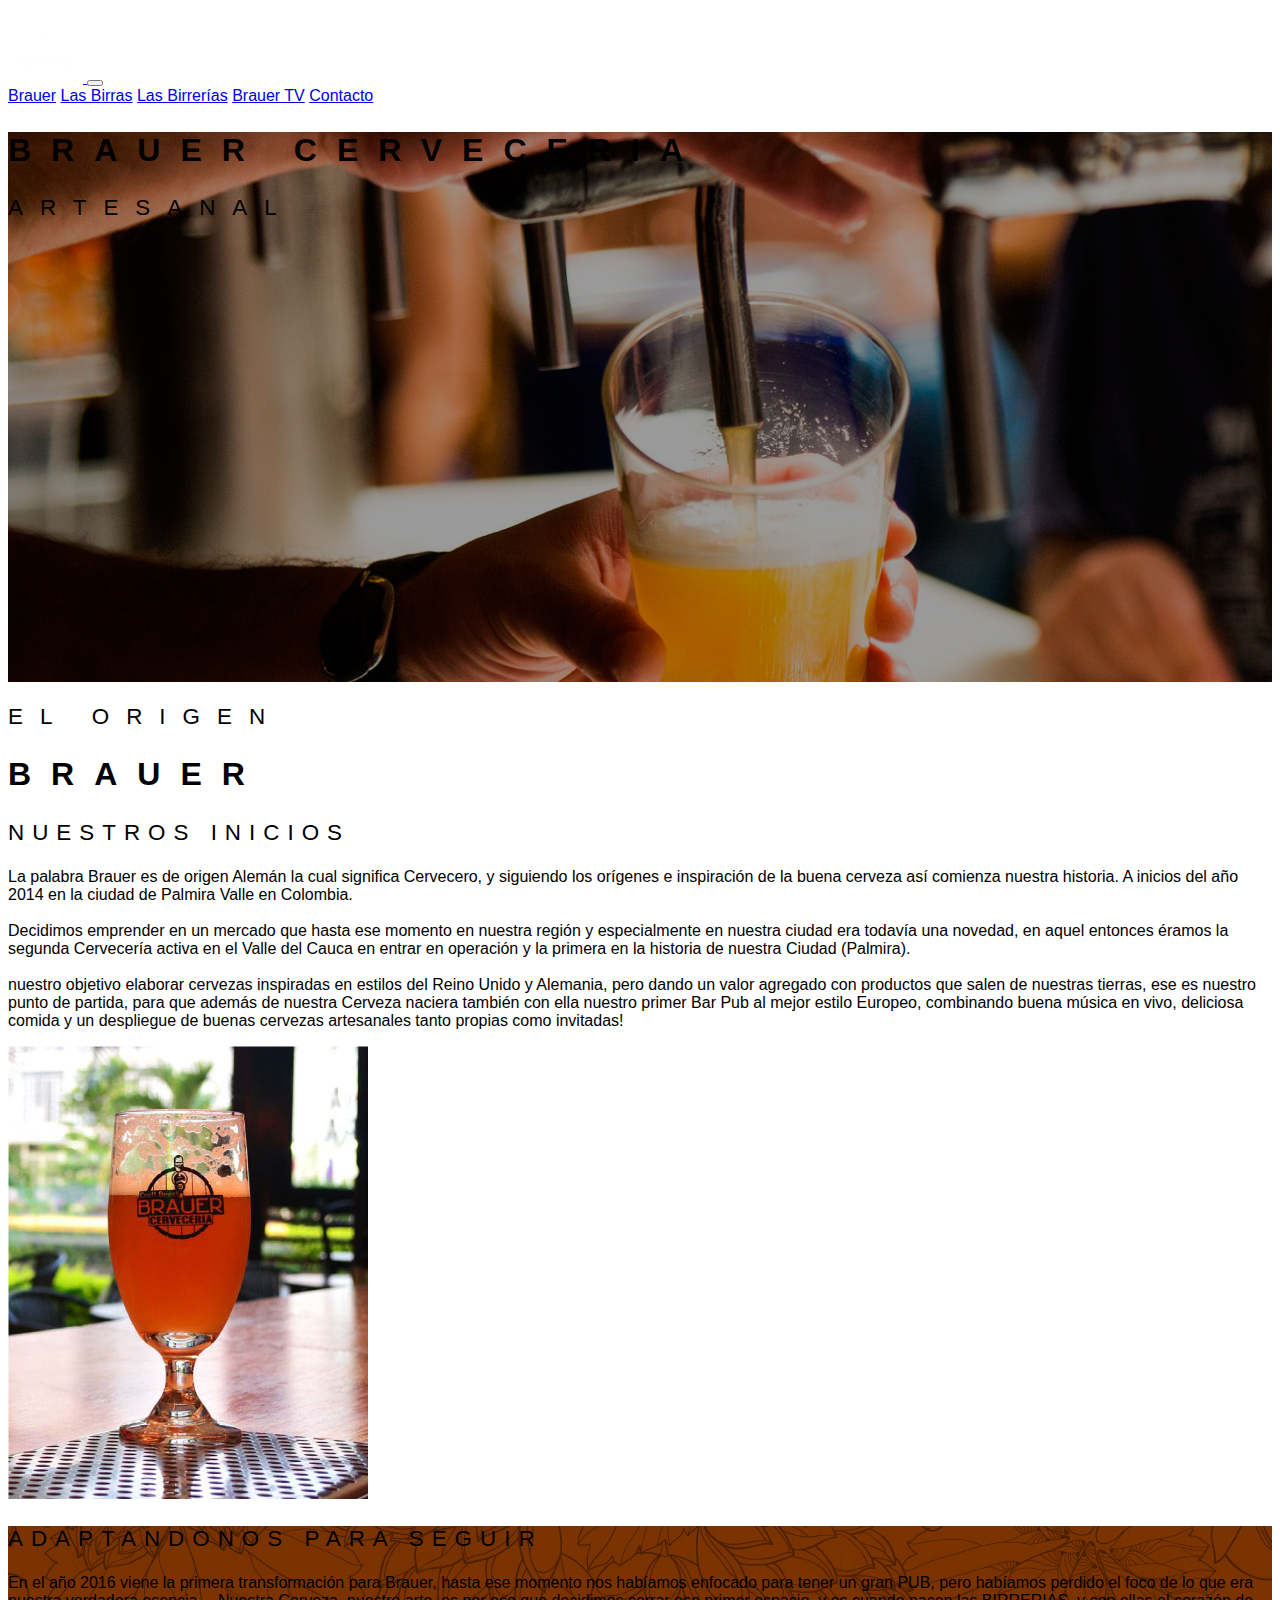
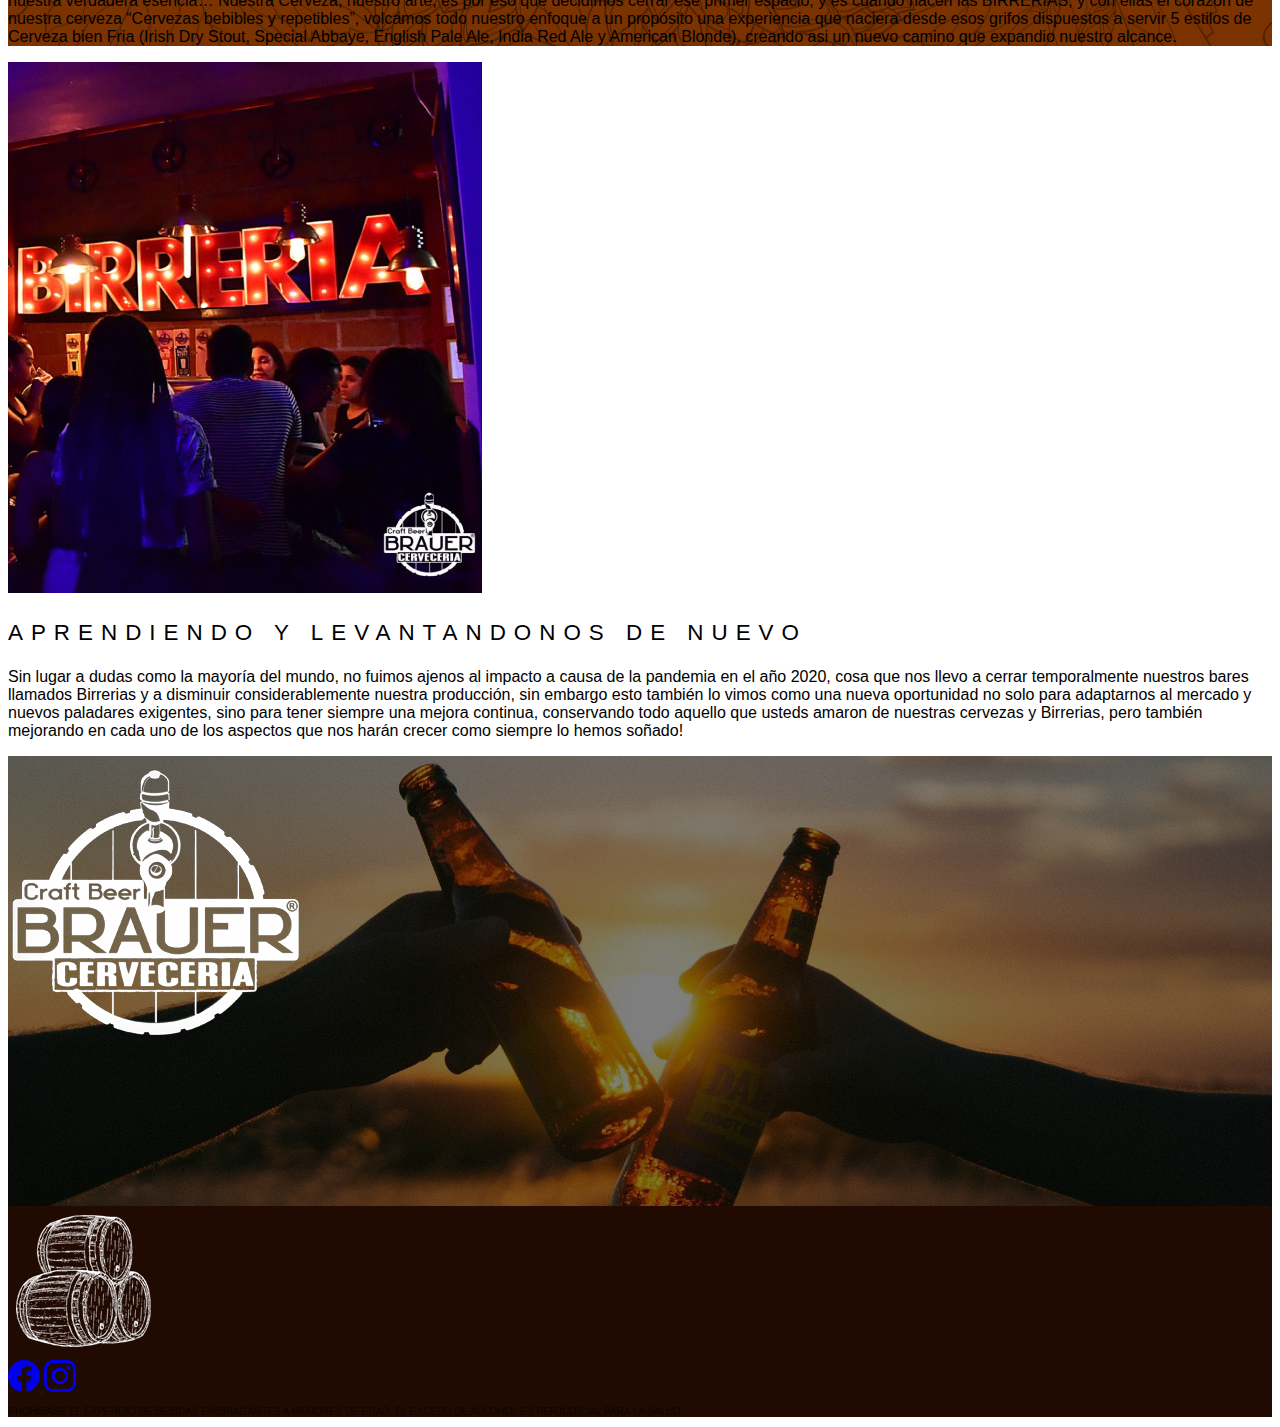
<file: index.html>
<!doctype html>
<html lang="en">
  <head>
    <!-- Required meta tags -->
    <meta charset="utf-8">
    <meta name="viewport" content="width=device-width, initial-scale=1">

    <!-- Bootstrap CSS -->
    <link href="https://cdn.jsdelivr.net/npm/bootstrap@5.1.3/dist/css/bootstrap.min.css" rel="stylesheet" integrity="sha384-1BmE4kWBq78iYhFldvKuhfTAU6auU8tT94WrHftjDbrCEXSU1oBoqyl2QvZ6jIW3" crossorigin="anonymous">
    <link rel="stylesheet" href="css/style.css">

    <title>Brauer</title>
  </head>
  <body>

    
    <nav class="navbar fixed-top navbar-dark navbar-expand-lg p-md-2">
        <div class="container-fluid ">
          <a class="navbar-brand" href="#"> <img src="imagenes/brauer-logo.png" alt=""> </a>
          <button class="navbar-toggler" type="button" data-bs-toggle="collapse" data-bs-target="#navbarNavAltMarkup" aria-controls="navbarNavAltMarkup" aria-expanded="false" aria-label="Toggle navigation">
            <span class="navbar-toggler-icon"></span>
          </button>
          <div class="collapse navbar-collapse " id="navbarNavAltMarkup">
              <div class="mx-auto"></div>
            <div class="navbar-nav">
              <a class="nav-link active" aria-current="page" href="#">Brauer</a>
              <a class="nav-link" href="Birras.html">Las Birras</a>
              <a class="nav-link" href="Birrerias.html">Las Birrerías</a>
              <a class="nav-link" href="#">Brauer TV</a>
              <a class="nav-link" href="#contact">Contacto</a>
            </div>
          </div>
        </div>
      </nav>    


    <section class="fondo">
	
		<div class=" container d-flex flex-column justify-content-center h-100 text-white ">
			<div class="row">
				<div class="col-12 text-center ">
					<h2>BRAUER CERVECERIA</h2>
				</div>
			</div>
			<div class="row">
				<div class="col-12 text-center ">
					<h3>ARTESANAL</h3>
				</div>
            </div>
          </div>
	
</section>


<div class=" container d-flex flex-column justify-content-center h-100 py-5">
  <div class="row">
    <div class="col-12 text-center ">
      <h3>EL ORIGEN</h3>
    </div>
  </div>
  <div class="row">
    <div class="col-12 text-center ">
      <h2>BRAUER</h2>
    </div>
        </div>
      </div>




<div class=" container">
    <div class="row align-items-center py-5 justify-content-evenly">
          
            <div class="col-md-7  col-12 flex-row">
                 <p class="h5bp text-center"> <b> NUESTROS INICIOS </b> </p>  
                 <p class="text-black-50">

                    La palabra Brauer es de origen Alemán la cual significa Cervecero, y siguiendo los orígenes e inspiración de la buena cerveza así comienza nuestra historia. A inicios del año 2014 en la ciudad de Palmira Valle en Colombia. <br> <br> Decidimos emprender en un mercado que hasta ese momento en nuestra región y especialmente en nuestra ciudad era todavía una novedad, en aquel entonces éramos la segunda Cervecería activa en el Valle del Cauca en entrar en operación y la primera en la historia de nuestra Ciudad (Palmira). <br> <br> nuestro objetivo elaborar cervezas inspiradas en estilos del Reino Unido y Alemania, pero dando un valor agregado con productos que salen de nuestras tierras, ese es nuestro punto de partida, para que además de nuestra Cerveza naciera también con ella nuestro primer Bar Pub al mejor estilo Europeo, combinando buena música en vivo, deliciosa comida y un despliegue de buenas cervezas artesanales tanto propias como invitadas!
                    </p>
                

                
            </div>


            <div class="col-md-5 col-12 text-center">
              <img src="imagenes/brauer_birra.jpg" class="img-fluid" alt="" width="">
              
          </div>
    
    </div>
</div>		



<section class="fondoC ">
	<div class="container">
		<div class="row justify-content-center py-5 ">
			<div class="col-10 text-center text-white">

        <p class="h5bp text-center"> <b> ADAPTANDONOS PARA SEGUIR </b> </p> 
        
        
				<p class="text-white-70 text-center">
          En el año 2016 viene la primera transformación para Brauer, hasta ese momento nos habíamos enfocado para tener un gran PUB, pero habíamos perdido el foco de lo que era nuestra verdadera esencia… Nuestra Cerveza, nuestro arte, es por eso que decidimos cerrar ese primer espacio, y es cuando nacen las BIRRERIAS, y con ellas el corazón de nuestra cerveza “Cervezas bebibles y repetibles”, volcamos todo nuestro enfoque a un propósito una experiencia que naciera desde esos grifos dispuestos a servir 5 estilos de Cerveza bien Fria (Irish Dry Stout, Special Abbaye, English Pale Ale, India Red Ale y American Blonde), creando asi  un nuevo camino que expandio nuestro alcance.
          </p>
			</div>
		</div>
	</div>	
	
			
</section>


<div class=" container">
    <div class="row align-items-center py-5 g-2 justify-content-evenly">

      <div class="col-md-5 col-12 flex-row text-center">

        <img src="imagenes/Birreria_Night.jpg" class="img-fluid" alt="" width="">
      </div>
        
   
        
            <div class="col-md-4 col-12 flex-row">
                 <p class="h5bp text-center"> <b> APRENDIENDO Y LEVANTANDONOS DE NUEVO</b> </p>  
                 <p class="text-black-50 ">

                  
                  Sin lugar a dudas como la mayoría del mundo, no fuimos ajenos al impacto a causa de la pandemia en el año 2020, cosa que nos llevo a cerrar temporalmente nuestros bares llamados Birrerias y a disminuir considerablemente nuestra producción, sin embargo esto también lo vimos como una nueva oportunidad no solo para adaptarnos al mercado y nuevos paladares exigentes, sino para tener siempre una mejora continua, conservando todo aquello que usteds amaron de nuestras cervezas y Birrerias, pero también mejorando en cada uno de los aspectos que nos harán crecer como siempre lo hemos soñado!
                  
                    </p>
                

                
            </div>
          </div>

            
    
    </div>
	



<section class=" fondobir justify-content-center d-flex flex-column text-white align-items-center">
	<div class="row">
		
			<div class="col-12 text-center">

<img src="imagenes/logo sello brauer.png" alt="">
		
				
				
				
			</div>

			
		
	</div>
	
	
	
</section>


<footer class="footer mt-auto py-3 colorcontacto align-items-end fondofooter" id="contact">
    <div class="container">
      <div class="row">
        <div class="col-6">
    
          <address class=" text-center colorblanco">
            
    <strong><img src="imagenes/barriles sello.png" alt=""></strong>
         </address>
    
          </div>
    
           <div class="col-6 text-center py-5">
               

            <a href="https://www.facebook.com/" target="_blanck" class="btn btn-default px-3">
                <svg xmlns="http://www.w3.org/2000/svg" width="2.0rem" height="2.0rem" fill="currentColor" class="bi bi-facebook text-light" viewBox="0 0 16 16">
                  <path d="M16 8.049c0-4.446-3.582-8.05-8-8.05C3.58 0-.002 3.603-.002 8.05c0 4.017 2.926 7.347 6.75 7.951v-5.625h-2.03V8.05H6.75V6.275c0-2.017 1.195-3.131 3.022-3.131.876 0 1.791.157 1.791.157v1.98h-1.009c-.993 0-1.303.621-1.303 1.258v1.51h2.218l-.354 2.326H9.25V16c3.824-.604 6.75-3.934 6.75-7.951z"></path>

                </svg>
            </a>

            <a href="https://www.instagram.com/" target="_blanck" class="btn btn-default px-5">
                <svg xmlns="http://www.w3.org/2000/svg" width="2.0rem" height="2.0rem" fill="currentColor" class="bi bi-instagram text-light" viewBox="0 0 16 16">
              <path d="M8 0C5.829 0 5.556.01 4.703.048 3.85.088 3.269.222 2.76.42a3.917 3.917 0 0 0-1.417.923A3.927 3.927 0 0 0 .42 2.76C.222 3.268.087 3.85.048 4.7.01 5.555 0 5.827 0 8.001c0 2.172.01 2.444.048 3.297.04.852.174 1.433.372 1.942.205.526.478.972.923 1.417.444.445.89.719 1.416.923.51.198 1.09.333 1.942.372C5.555 15.99 5.827 16 8 16s2.444-.01 3.298-.048c.851-.04 1.434-.174 1.943-.372a3.916 3.916 0 0 0 1.416-.923c.445-.445.718-.891.923-1.417.197-.509.332-1.09.372-1.942C15.99 10.445 16 10.173 16 8s-.01-2.445-.048-3.299c-.04-.851-.175-1.433-.372-1.941a3.926 3.926 0 0 0-.923-1.417A3.911 3.911 0 0 0 13.24.42c-.51-.198-1.092-.333-1.943-.372C10.443.01 10.172 0 7.998 0h.003zm-.717 1.442h.718c2.136 0 2.389.007 3.232.046.78.035 1.204.166 1.486.275.373.145.64.319.92.599.28.28.453.546.598.92.11.281.24.705.275 1.485.039.843.047 1.096.047 3.231s-.008 2.389-.047 3.232c-.035.78-.166 1.203-.275 1.485a2.47 2.47 0 0 1-.599.919c-.28.28-.546.453-.92.598-.28.11-.704.24-1.485.276-.843.038-1.096.047-3.232.047s-2.39-.009-3.233-.047c-.78-.036-1.203-.166-1.485-.276a2.478 2.478 0 0 1-.92-.598 2.48 2.48 0 0 1-.6-.92c-.109-.281-.24-.705-.275-1.485-.038-.843-.046-1.096-.046-3.233 0-2.136.008-2.388.046-3.231.036-.78.166-1.204.276-1.486.145-.373.319-.64.599-.92.28-.28.546-.453.92-.598.282-.11.705-.24 1.485-.276.738-.034 1.024-.044 2.515-.045v.002zm4.988 1.328a.96.96 0 1 0 0 1.92.96.96 0 0 0 0-1.92zm-4.27 1.122a4.109 4.109 0 1 0 0 8.217 4.109 4.109 0 0 0 0-8.217zm0 1.441a2.667 2.667 0 1 1 0 5.334 2.667 2.667 0 0 1 0-5.334z"></path>
        </svg>
            </a>
    
          
            

    

          </div>

          <div class="col-12 text-center text-white text">
            <p class="parrafo">PHOHÍBASE EL EXPENDIO DE BEBIDAS EMBRIAGANTES A MENORES DE EDAD, EL EXCESO DE ALCOHOL ES PERJUDICIAL PARA LA SALUD.</p>
          </div>
    
          </div>
    </div>
    </footer>



    <!-- Optional JavaScript; choose one of the two! -->

    <!-- Option 1: Bootstrap Bundle with Popper -->
    <script src="https://cdn.jsdelivr.net/npm/bootstrap@5.1.3/dist/js/bootstrap.bundle.min.js" integrity="sha384-ka7Sk0Gln4gmtz2MlQnikT1wXgYsOg+OMhuP+IlRH9sENBO0LRn5q+8nbTov4+1p" crossorigin="anonymous"></script>

<script>
        var nav = document.querySelector('nav');

        window.addEventListener('scroll' , function () {
            if (window.pageYOffset > 100 )  {	
                nav.classList.add('bg-dark', 'shadow');
            } else{
                    nav.classList.remove('bg-dark', 'shadow')
                }

            
        } );
 </script>

    <!-- Option 2: Separate Popper and Bootstrap JS -->
    <!--
    <script src="https://cdn.jsdelivr.net/npm/@popperjs/core@2.10.2/dist/umd/popper.min.js" integrity="sha384-7+zCNj/IqJ95wo16oMtfsKbZ9ccEh31eOz1HGyDuCQ6wgnyJNSYdrPa03rtR1zdB" crossorigin="anonymous"></script>
    <script src="https://cdn.jsdelivr.net/npm/bootstrap@5.1.3/dist/js/bootstrap.min.js" integrity="sha384-QJHtvGhmr9XOIpI6YVutG+2QOK9T+ZnN4kzFN1RtK3zEFEIsxhlmWl5/YESvpZ13" crossorigin="anonymous"></script>
    -->
  </body>
</html>
</file>
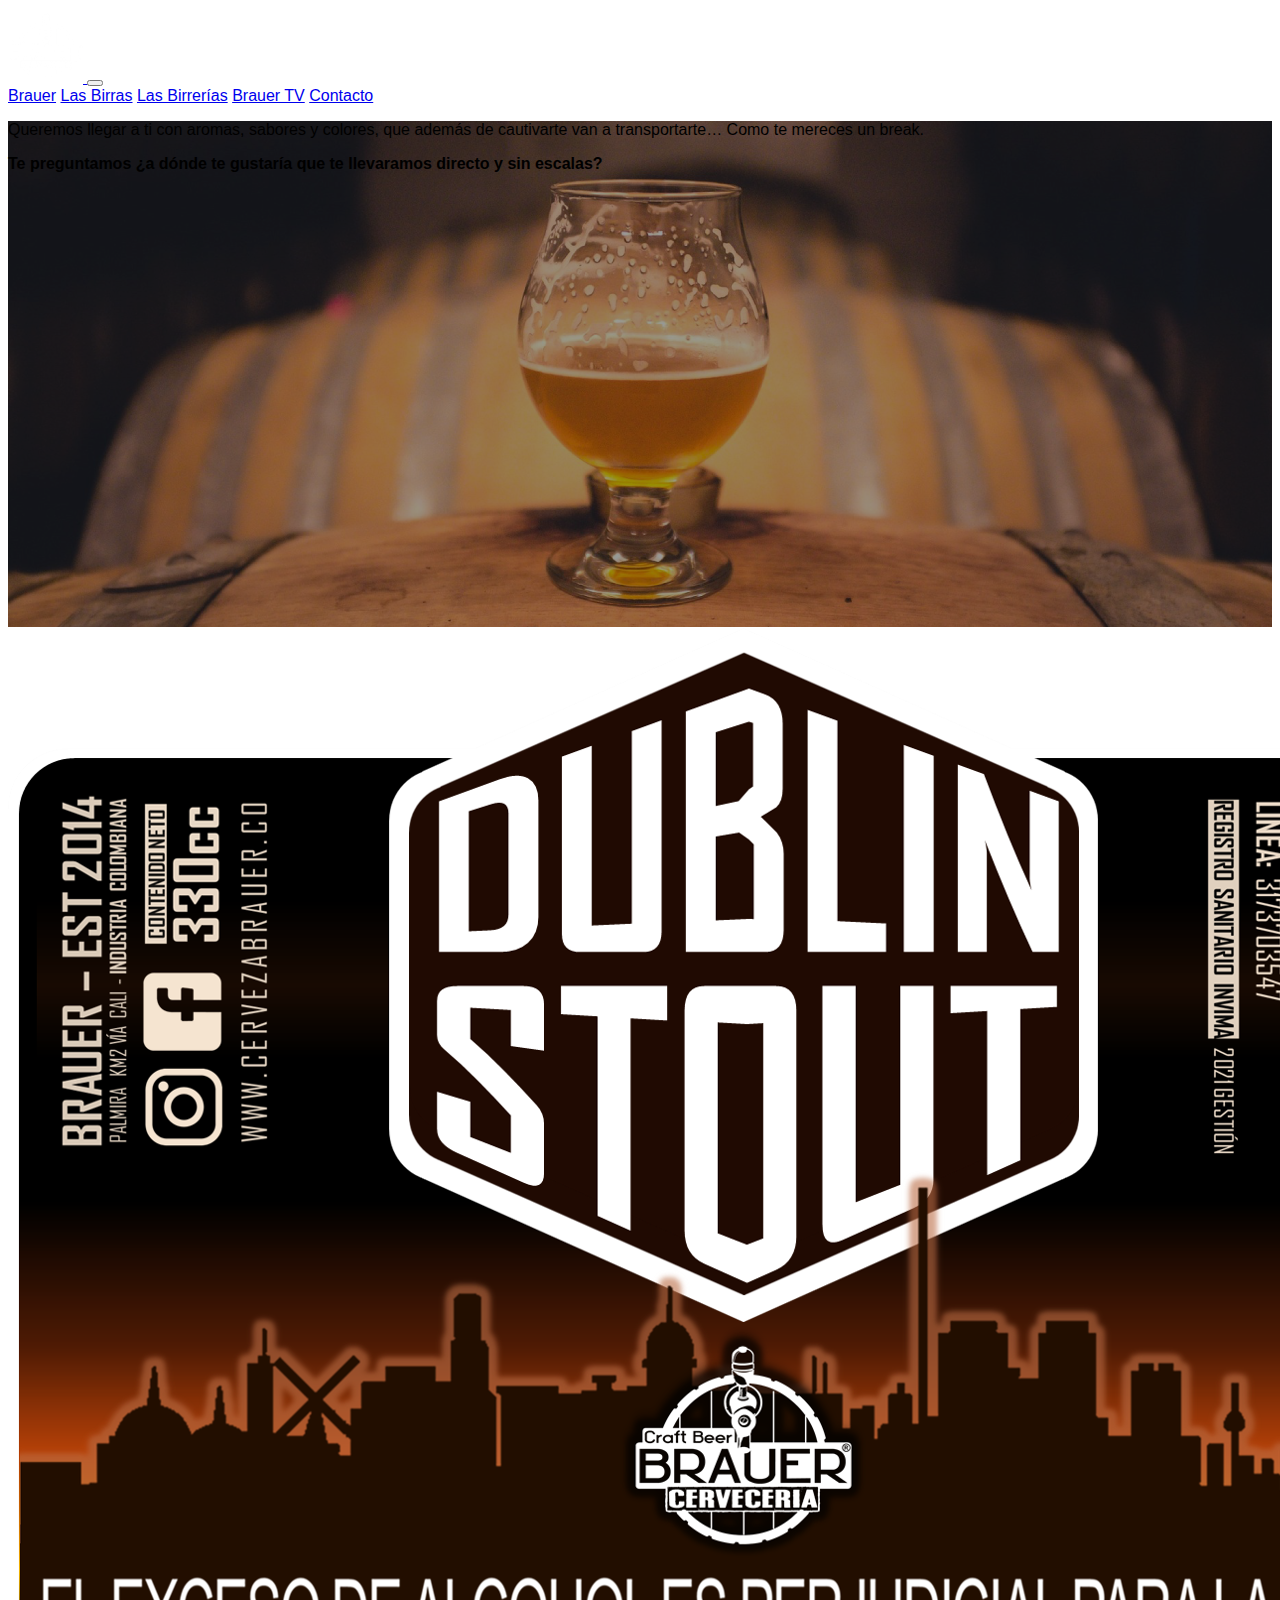
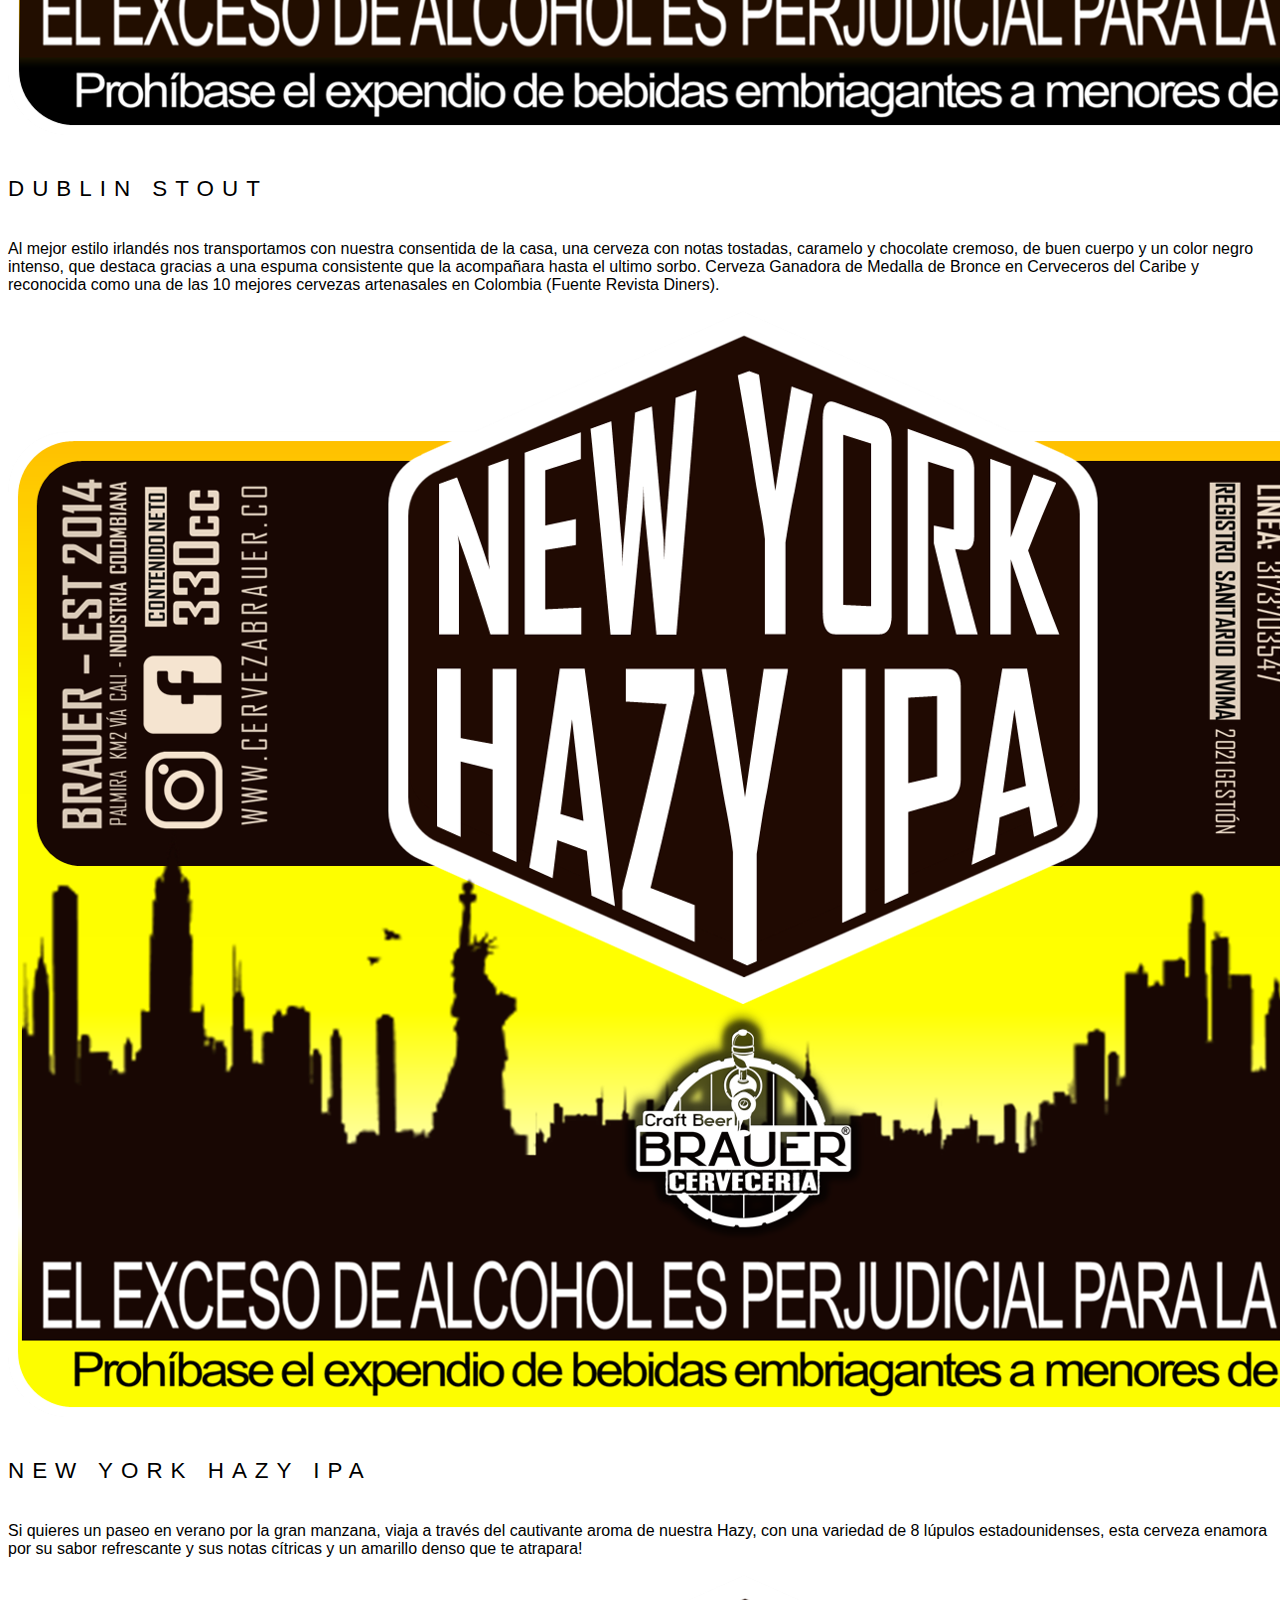
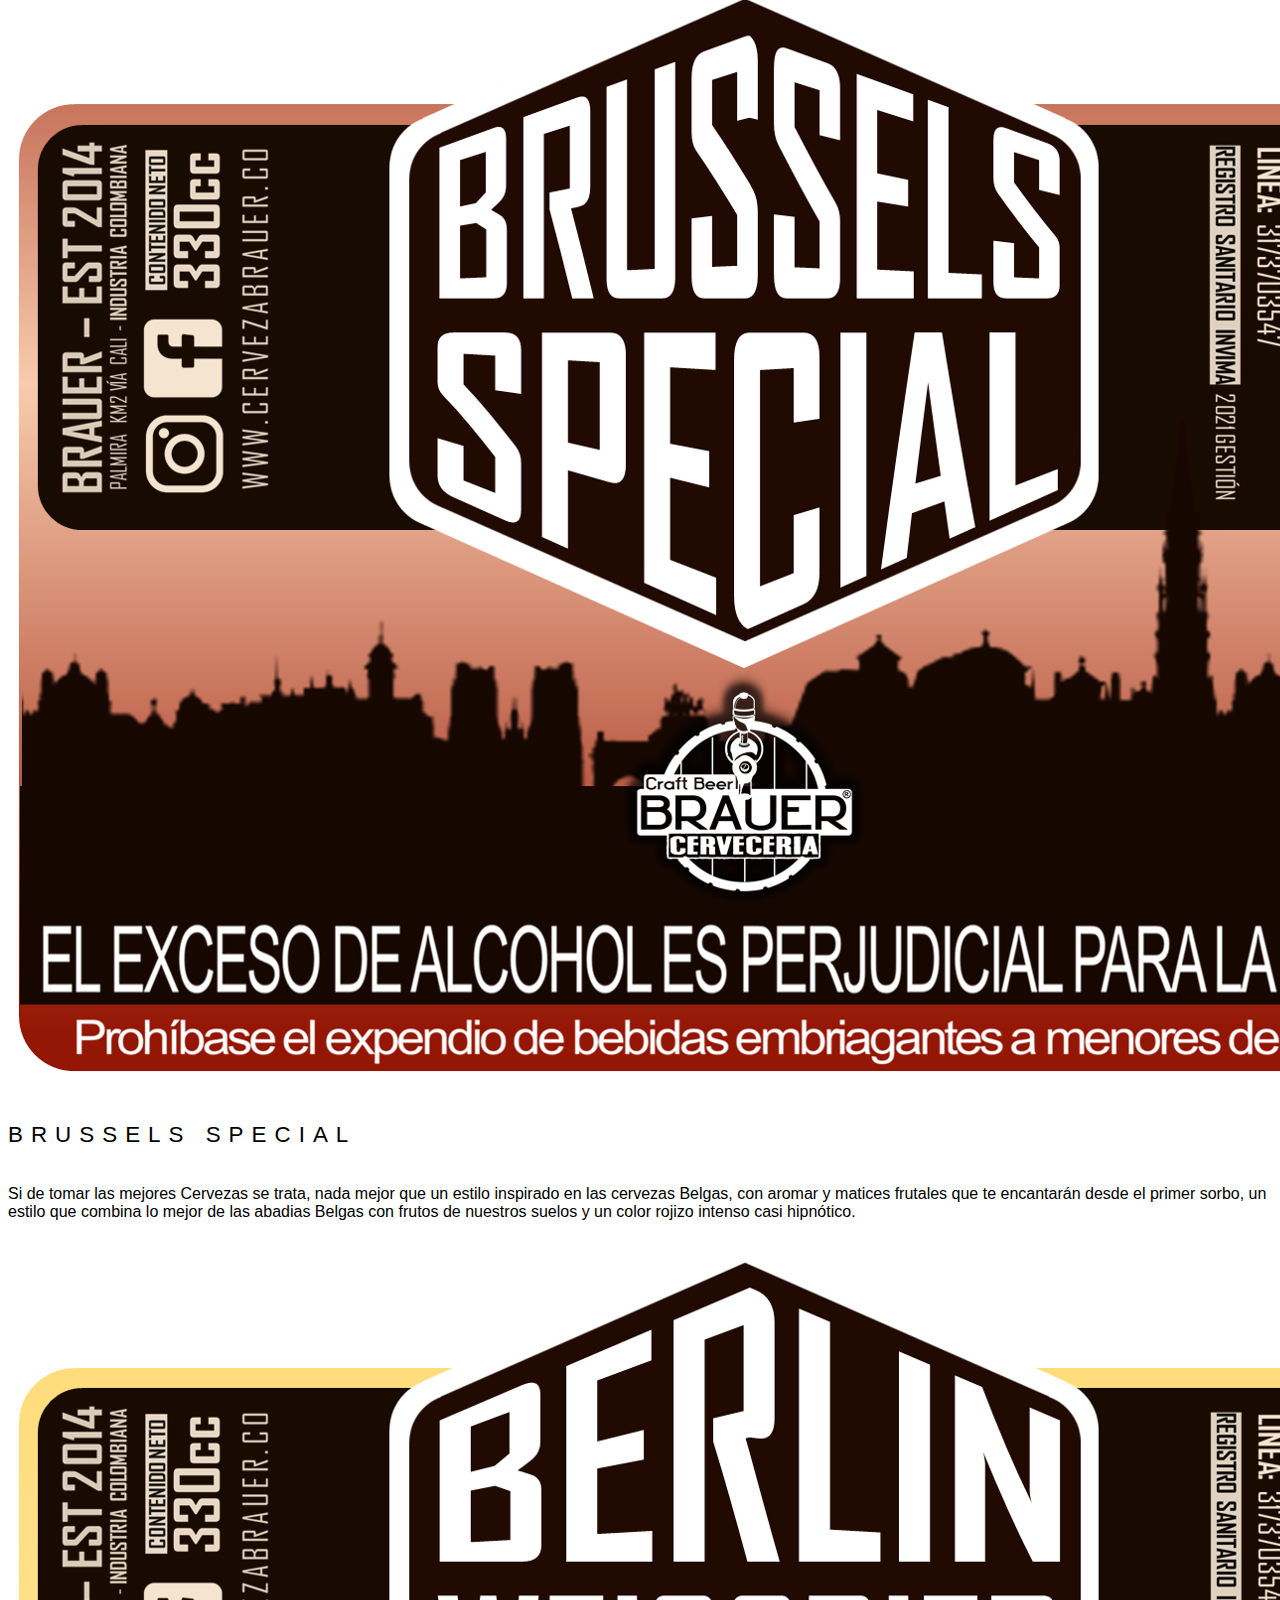
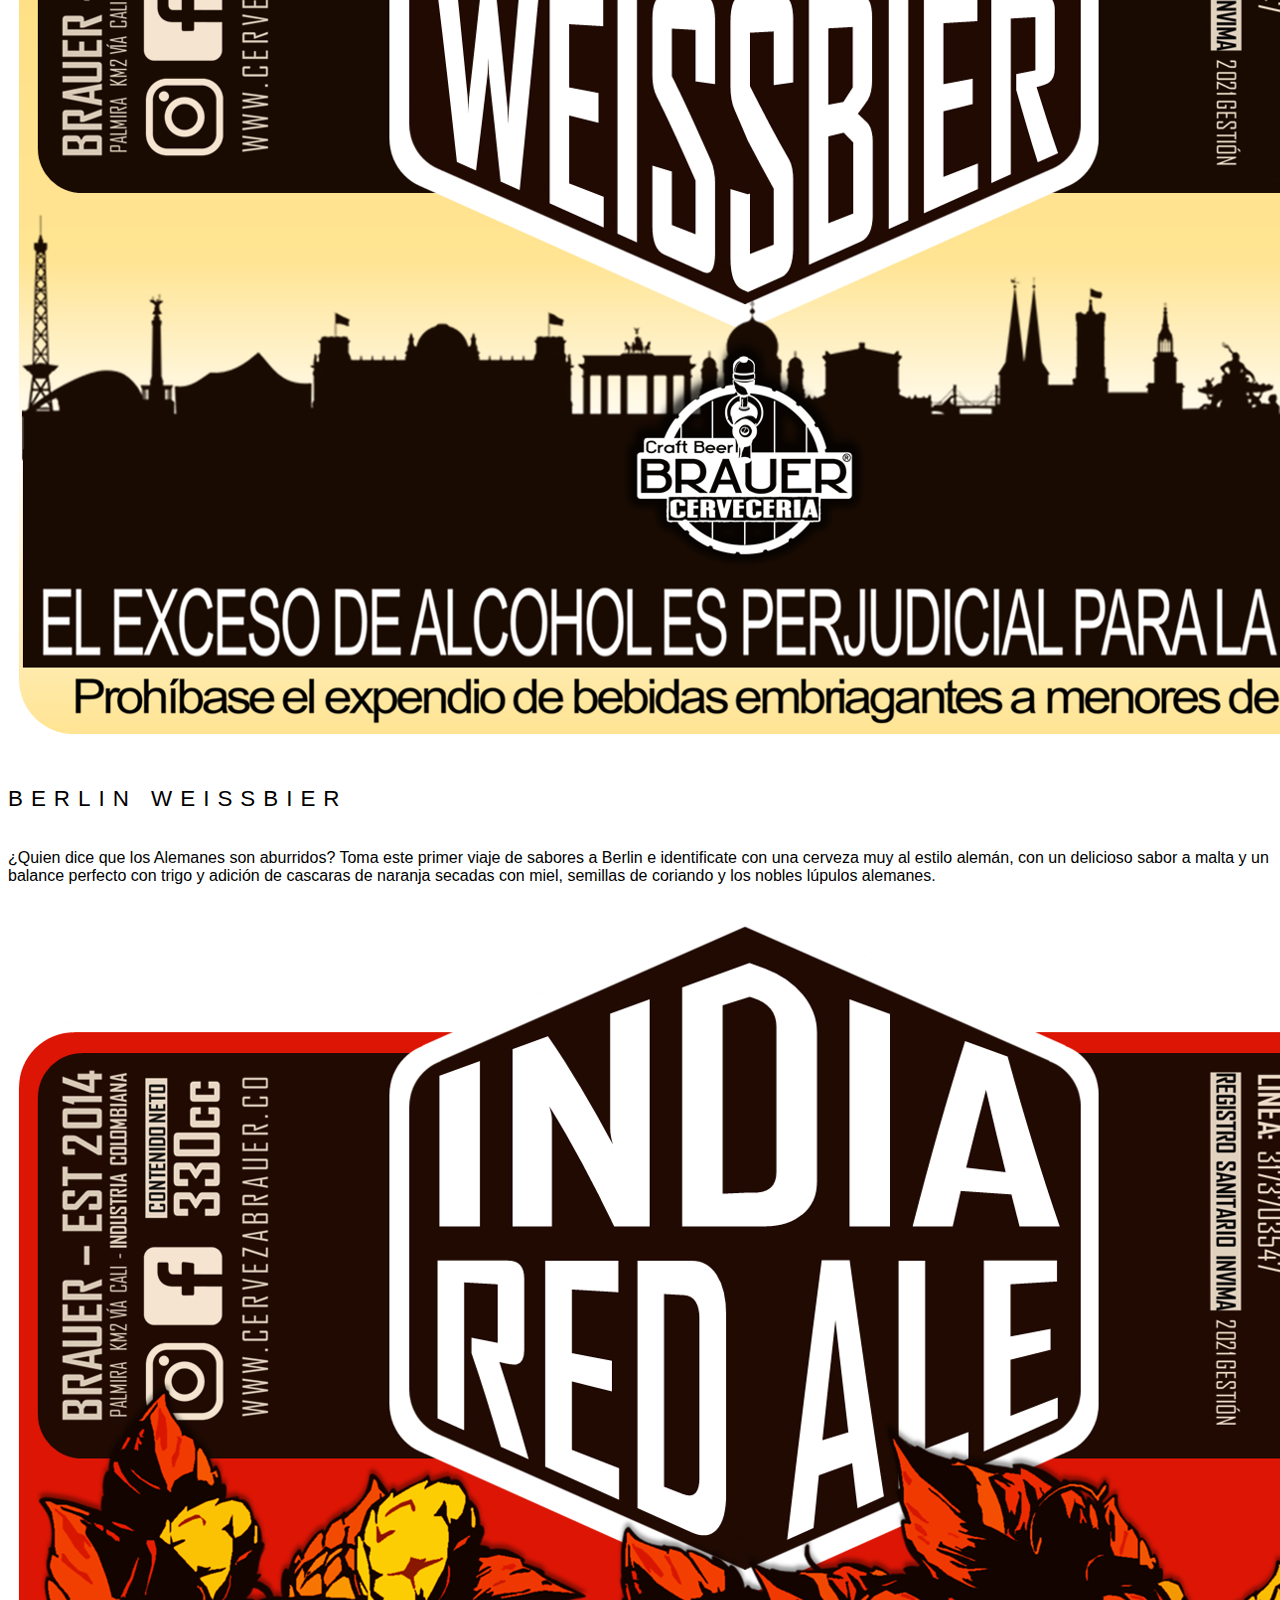
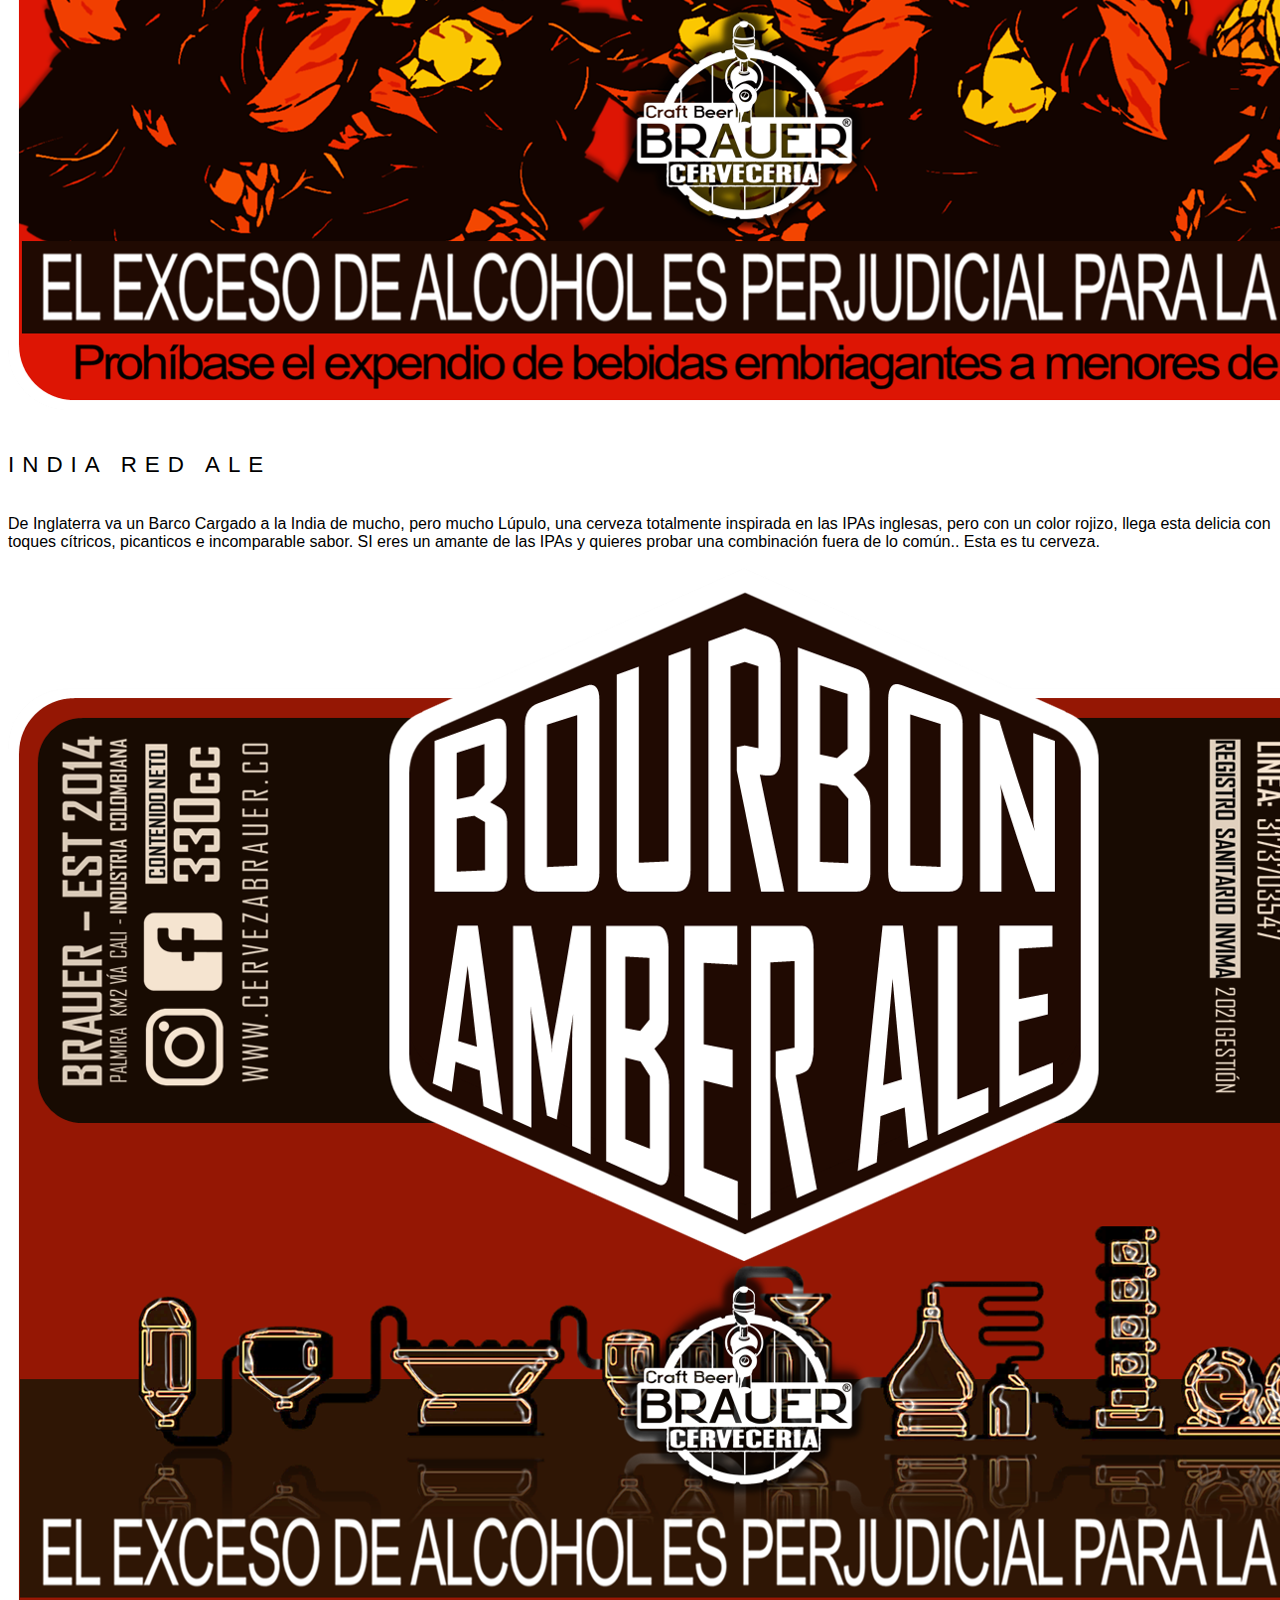
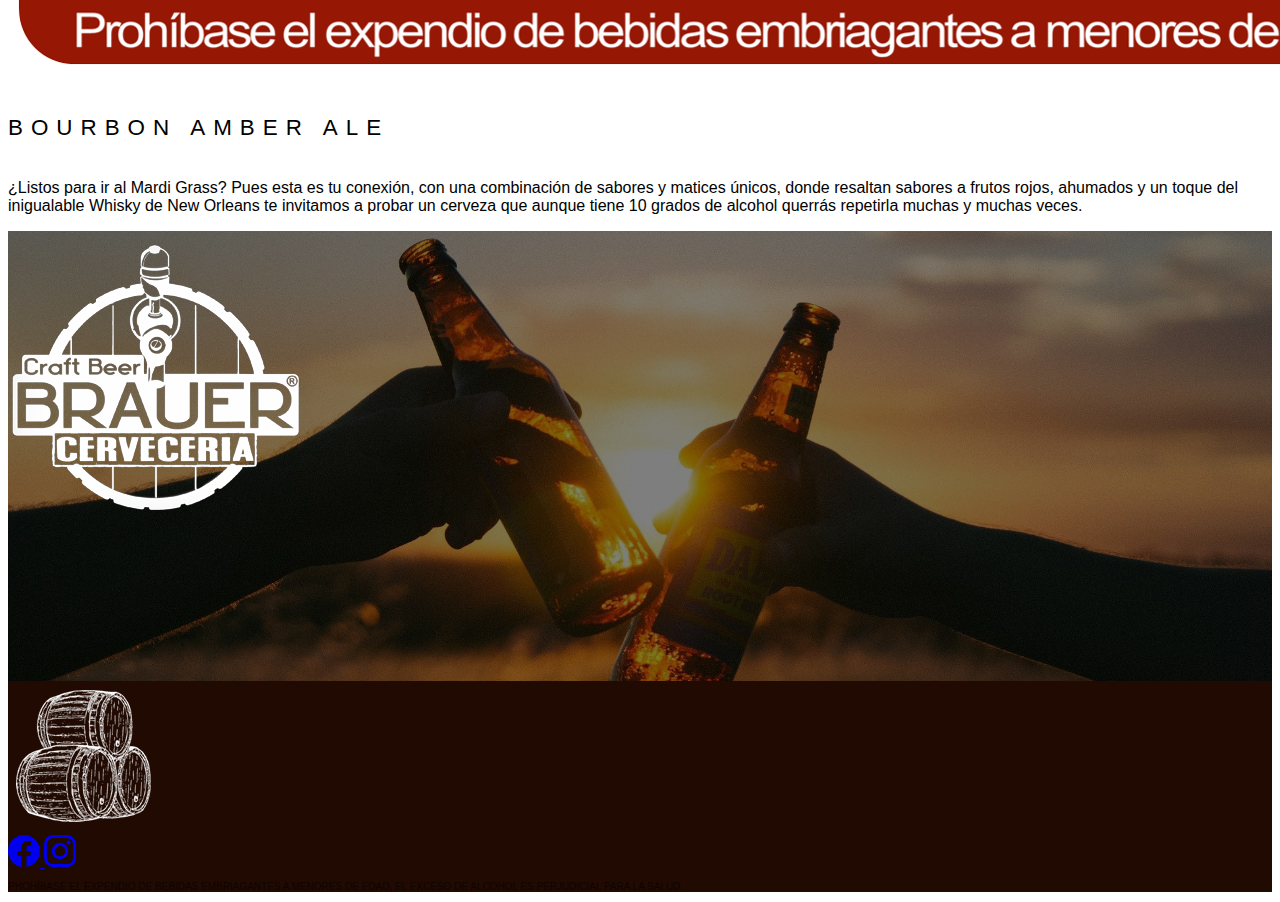
<file: Birras.html>
<!doctype html>
<html lang="en">
  <head>
    <!-- Required meta tags -->
    <meta charset="utf-8">
    <meta name="viewport" content="width=device-width, initial-scale=1">

    <!-- Bootstrap CSS -->
    <link href="https://cdn.jsdelivr.net/npm/bootstrap@5.1.3/dist/css/bootstrap.min.css" rel="stylesheet" integrity="sha384-1BmE4kWBq78iYhFldvKuhfTAU6auU8tT94WrHftjDbrCEXSU1oBoqyl2QvZ6jIW3" crossorigin="anonymous">
    <link rel="stylesheet" href="css/style.css">

    <title>Birras.Brauer</title>
  </head>
  <body class="">

    
    <nav class="navbar fixed-top navbar-dark navbar-expand-lg p-md-2">
        <div class="container-fluid ">
          <a class="navbar-brand" href="#"> <img src="imagenes/brauer-logo.png" alt=""> </a>
          <button class="navbar-toggler" type="button" data-bs-toggle="collapse" data-bs-target="#navbarNavAltMarkup" aria-controls="navbarNavAltMarkup" aria-expanded="false" aria-label="Toggle navigation">
            <span class="navbar-toggler-icon"></span>
          </button>
          <div class="collapse navbar-collapse " id="navbarNavAltMarkup">
              <div class="mx-auto"></div>
            <div class="navbar-nav">
              <a class="nav-link" aria-current="page" href="index.html">Brauer</a>
              <a class="nav-link active" href="#">Las Birras</a>
              <a class="nav-link" href="Birrerias.html">Las Birrerías</a>
              <a class="nav-link" href="#">Brauer TV</a>
              <a class="nav-link" href="#contact">Contacto</a>
            </div>
          </div>
        </div>
      </nav>    


    </section>


		<!--slider -->



		<section class="fondobrr">

     
      
			<div class="container py-5 d-flex flex-column justify-content-center h-100 text-white">

				<div class="row align-items-center justify-content-center ">
				
				<div class="col-11 col-md-7">
				
						<p class="card-text text-white text-center ">

             

							Queremos llegar a ti con aromas, sabores y colores, que además de cautivarte van a transportarte… Como te mereces un break. 
							
							
							
							
            </p>

						<p class="card-text text-center text-white"> <b> Te preguntamos ¿a dónde te gustaría que te llevaramos directo y sin escalas? </b> </p>
					</div>

          <!--
						<div class="col-10 col-md-4 text-center">
				
							<img class="card-img" src="imagenes/birras.brauer.png" alt="">
				
						</div>
-->

					</div>
				</div>
			</section>
			

<div class="container">

	<div class="row row-cols-1 row-cols-md-2 g-4 py-5">
		<div class="col">
		  <div class="card noneborder">
			<img src="imagenes/Dublin.png" class="card-img-top" alt="...">
			<div class="card-body">
			  <h5 class="card-title h5bp text-center">DUBLIN STOUT </h5>
			  <p class="card-text text-center">Al mejor estilo irlandés nos transportamos con nuestra consentida de la casa, una cerveza con notas tostadas, caramelo y chocolate cremoso, de buen cuerpo y un color negro intenso, que destaca gracias a una espuma consistente que la acompañara hasta el ultimo sorbo. Cerveza Ganadora de Medalla de Bronce en Cerveceros del Caribe y reconocida como una de las 10 mejores cervezas artenasales en Colombia (Fuente Revista Diners).</p>
			</div>
		  </div>
		</div>
		
		<div class="col">
		  <div class="card noneborder">
			<img src="imagenes/hazy2021.png" class="card-img-top" alt="...">
			<div class="card-body">
			  <h5 class="card-title text-center h5bp">NEW YORK HAZY IPA</h5>
			  <p class="card-text text-center">Si quieres un paseo en verano por la gran manzana, viaja a través del cautivante aroma de nuestra Hazy, con una variedad de 8 lúpulos estadounidenses, esta cerveza enamora por su sabor refrescante y sus notas cítricas y un amarillo denso que te atrapara!</p>
			</div>
		  </div>
		</div>

		<div class="col">
			<div class="card noneborder">
			  <img src="imagenes/Brussels.png" class="card-img-top" alt="...">
			  <div class="card-body">
				<h5 class="card-title h5bp text-center">BRUSSELS SPECIAL </h5>
				<p class="card-text text-center">
					Si de tomar las mejores Cervezas se trata, nada mejor que un estilo inspirado en las cervezas Belgas, con aromar y matices frutales que te encantarán desde el primer sorbo, un estilo que combina lo mejor de las abadias Belgas con frutos de nuestros suelos y un color rojizo intenso casi hipnótico.
					</p>
			  </div>
			</div>
		  </div>
		  
		  <div class="col">
			<div class="card noneborder">
			  <img src="imagenes/berlin.png" class="card-img-top" alt="...">
			  <div class="card-body">
				<h5 class="card-title h5bp text-center">BERLIN WEISSBIER</h5>
				<p class="card-text text-center">
					¿Quien dice que los Alemanes son aburridos? Toma este primer viaje de sabores a Berlin e identificate con una cerveza muy al estilo alemán, con un delicioso sabor a malta y un balance perfecto con trigo y adición de cascaras de naranja secadas con miel, semillas de coriando y los nobles lúpulos alemanes.
					</p>
			  </div>
			</div>
		  </div>	
		  
		  <div class="col">
		  <div class="card noneborder">
			<img src="imagenes/ira2021.png" class="card-img-top" alt="...">
			<div class="card-body">
			  <h5 class="card-title h5bp text-center">INDIA RED ALE </h5>
			  <p class="card-text text-center">
				De Inglaterra va un Barco Cargado a la India de mucho, pero mucho Lúpulo, una cerveza totalmente inspirada en las IPAs inglesas, pero con un color rojizo, llega esta delicia con toques cítricos, picanticos e incomparable sabor. SI eres un amante de las IPAs y quieres probar una combinación fuera de lo común.. Esta es tu cerveza.
				</p>
			</div>
		  </div>
		</div>
		
		<div class="col">
		  <div class="card noneborder">
			<img src="imagenes/bourbon.png" class="card-img-top" alt="...">
			<div class="card-body">
			  <h5 class="card-title h5bp text-center">BOURBON AMBER ALE</h5>
			  <p class="card-text text-center ">
				¿Listos para ir al Mardi Grass? Pues esta es tu conexión, con una combinación de sabores y matices únicos, donde resaltan sabores a frutos rojos, ahumados y un toque del inigualable Whisky de New Orleans te invitamos a probar un cerveza que aunque tiene 10 grados de alcohol querrás repetirla muchas y muchas veces.
				</p>
			</div>
		  </div>
		</div>	
		
		
	</div>	


				
			





				



					
				</div>
					
			

<section class=" fondobir justify-content-center d-flex flex-column text-white align-items-center">
	<div class="row">
		
			<div class="col-12 text-center">

<img src="imagenes/logo sello brauer.png" alt="">
		
				
				
				
			</div>

			
		
	</div>
	
	
	
</section>


<footer class="footer mt-auto py-3 colorcontacto align-items-end fondofooter" id="contact">
    <div class="container">
      <div class="row">
        <div class="col-6">
    
          <address class=" text-center colorblanco">
            
    <strong><img src="imagenes/barriles sello.png" alt=""></strong>
         </address>
    
          </div>
    
           <div class="col-6 text-center py-5">
               

            <a href="https://www.facebook.com/" target="_blanck" class="btn btn-default px-3">
                <svg xmlns="http://www.w3.org/2000/svg" width="2.0rem" height="2.0rem" fill="currentColor" class="bi bi-facebook text-light" viewBox="0 0 16 16">
                  <path d="M16 8.049c0-4.446-3.582-8.05-8-8.05C3.58 0-.002 3.603-.002 8.05c0 4.017 2.926 7.347 6.75 7.951v-5.625h-2.03V8.05H6.75V6.275c0-2.017 1.195-3.131 3.022-3.131.876 0 1.791.157 1.791.157v1.98h-1.009c-.993 0-1.303.621-1.303 1.258v1.51h2.218l-.354 2.326H9.25V16c3.824-.604 6.75-3.934 6.75-7.951z"></path>

                </svg>
            </a>

            <a href="https://www.instagram.com/" target="_blanck" class="btn btn-default px-5">
                <svg xmlns="http://www.w3.org/2000/svg" width="2.0rem" height="2.0rem" fill="currentColor" class="bi bi-instagram text-light" viewBox="0 0 16 16">
              <path d="M8 0C5.829 0 5.556.01 4.703.048 3.85.088 3.269.222 2.76.42a3.917 3.917 0 0 0-1.417.923A3.927 3.927 0 0 0 .42 2.76C.222 3.268.087 3.85.048 4.7.01 5.555 0 5.827 0 8.001c0 2.172.01 2.444.048 3.297.04.852.174 1.433.372 1.942.205.526.478.972.923 1.417.444.445.89.719 1.416.923.51.198 1.09.333 1.942.372C5.555 15.99 5.827 16 8 16s2.444-.01 3.298-.048c.851-.04 1.434-.174 1.943-.372a3.916 3.916 0 0 0 1.416-.923c.445-.445.718-.891.923-1.417.197-.509.332-1.09.372-1.942C15.99 10.445 16 10.173 16 8s-.01-2.445-.048-3.299c-.04-.851-.175-1.433-.372-1.941a3.926 3.926 0 0 0-.923-1.417A3.911 3.911 0 0 0 13.24.42c-.51-.198-1.092-.333-1.943-.372C10.443.01 10.172 0 7.998 0h.003zm-.717 1.442h.718c2.136 0 2.389.007 3.232.046.78.035 1.204.166 1.486.275.373.145.64.319.92.599.28.28.453.546.598.92.11.281.24.705.275 1.485.039.843.047 1.096.047 3.231s-.008 2.389-.047 3.232c-.035.78-.166 1.203-.275 1.485a2.47 2.47 0 0 1-.599.919c-.28.28-.546.453-.92.598-.28.11-.704.24-1.485.276-.843.038-1.096.047-3.232.047s-2.39-.009-3.233-.047c-.78-.036-1.203-.166-1.485-.276a2.478 2.478 0 0 1-.92-.598 2.48 2.48 0 0 1-.6-.92c-.109-.281-.24-.705-.275-1.485-.038-.843-.046-1.096-.046-3.233 0-2.136.008-2.388.046-3.231.036-.78.166-1.204.276-1.486.145-.373.319-.64.599-.92.28-.28.546-.453.92-.598.282-.11.705-.24 1.485-.276.738-.034 1.024-.044 2.515-.045v.002zm4.988 1.328a.96.96 0 1 0 0 1.92.96.96 0 0 0 0-1.92zm-4.27 1.122a4.109 4.109 0 1 0 0 8.217 4.109 4.109 0 0 0 0-8.217zm0 1.441a2.667 2.667 0 1 1 0 5.334 2.667 2.667 0 0 1 0-5.334z"></path>
        </svg>
            </a>
    
          
            

    

          </div>

          <div class="col-12 text-center text-white text">
            <p class="parrafo">PHOHÍBASE EL EXPENDIO DE BEBIDAS EMBRIAGANTES A MENORES DE EDAD, EL EXCESO DE ALCOHOL ES PERJUDICIAL PARA LA SALUD.</p>
          </div>
    
          </div>
    </div>
    </footer>



    <!-- Optional JavaScript; choose one of the two! -->

    <!-- Option 1: Bootstrap Bundle with Popper -->
    <script src="https://cdn.jsdelivr.net/npm/bootstrap@5.1.3/dist/js/bootstrap.bundle.min.js" integrity="sha384-ka7Sk0Gln4gmtz2MlQnikT1wXgYsOg+OMhuP+IlRH9sENBO0LRn5q+8nbTov4+1p" crossorigin="anonymous"></script>

<script>
        var nav = document.querySelector('nav');

        window.addEventListener('scroll' , function () {
            if (window.pageYOffset > 100 )  {	
                nav.classList.add('bg-dark', 'shadow');
            } else{
                    nav.classList.remove('bg-dark', 'shadow')
                }

            
        } );
 </script>

    <!-- Option 2: Separate Popper and Bootstrap JS -->
    <!--
    <script src="https://cdn.jsdelivr.net/npm/@popperjs/core@2.10.2/dist/umd/popper.min.js" integrity="sha384-7+zCNj/IqJ95wo16oMtfsKbZ9ccEh31eOz1HGyDuCQ6wgnyJNSYdrPa03rtR1zdB" crossorigin="anonymous"></script>
    <script src="https://cdn.jsdelivr.net/npm/bootstrap@5.1.3/dist/js/bootstrap.min.js" integrity="sha384-QJHtvGhmr9XOIpI6YVutG+2QOK9T+ZnN4kzFN1RtK3zEFEIsxhlmWl5/YESvpZ13" crossorigin="anonymous"></script>
    -->
  </body>
</html>
</file>
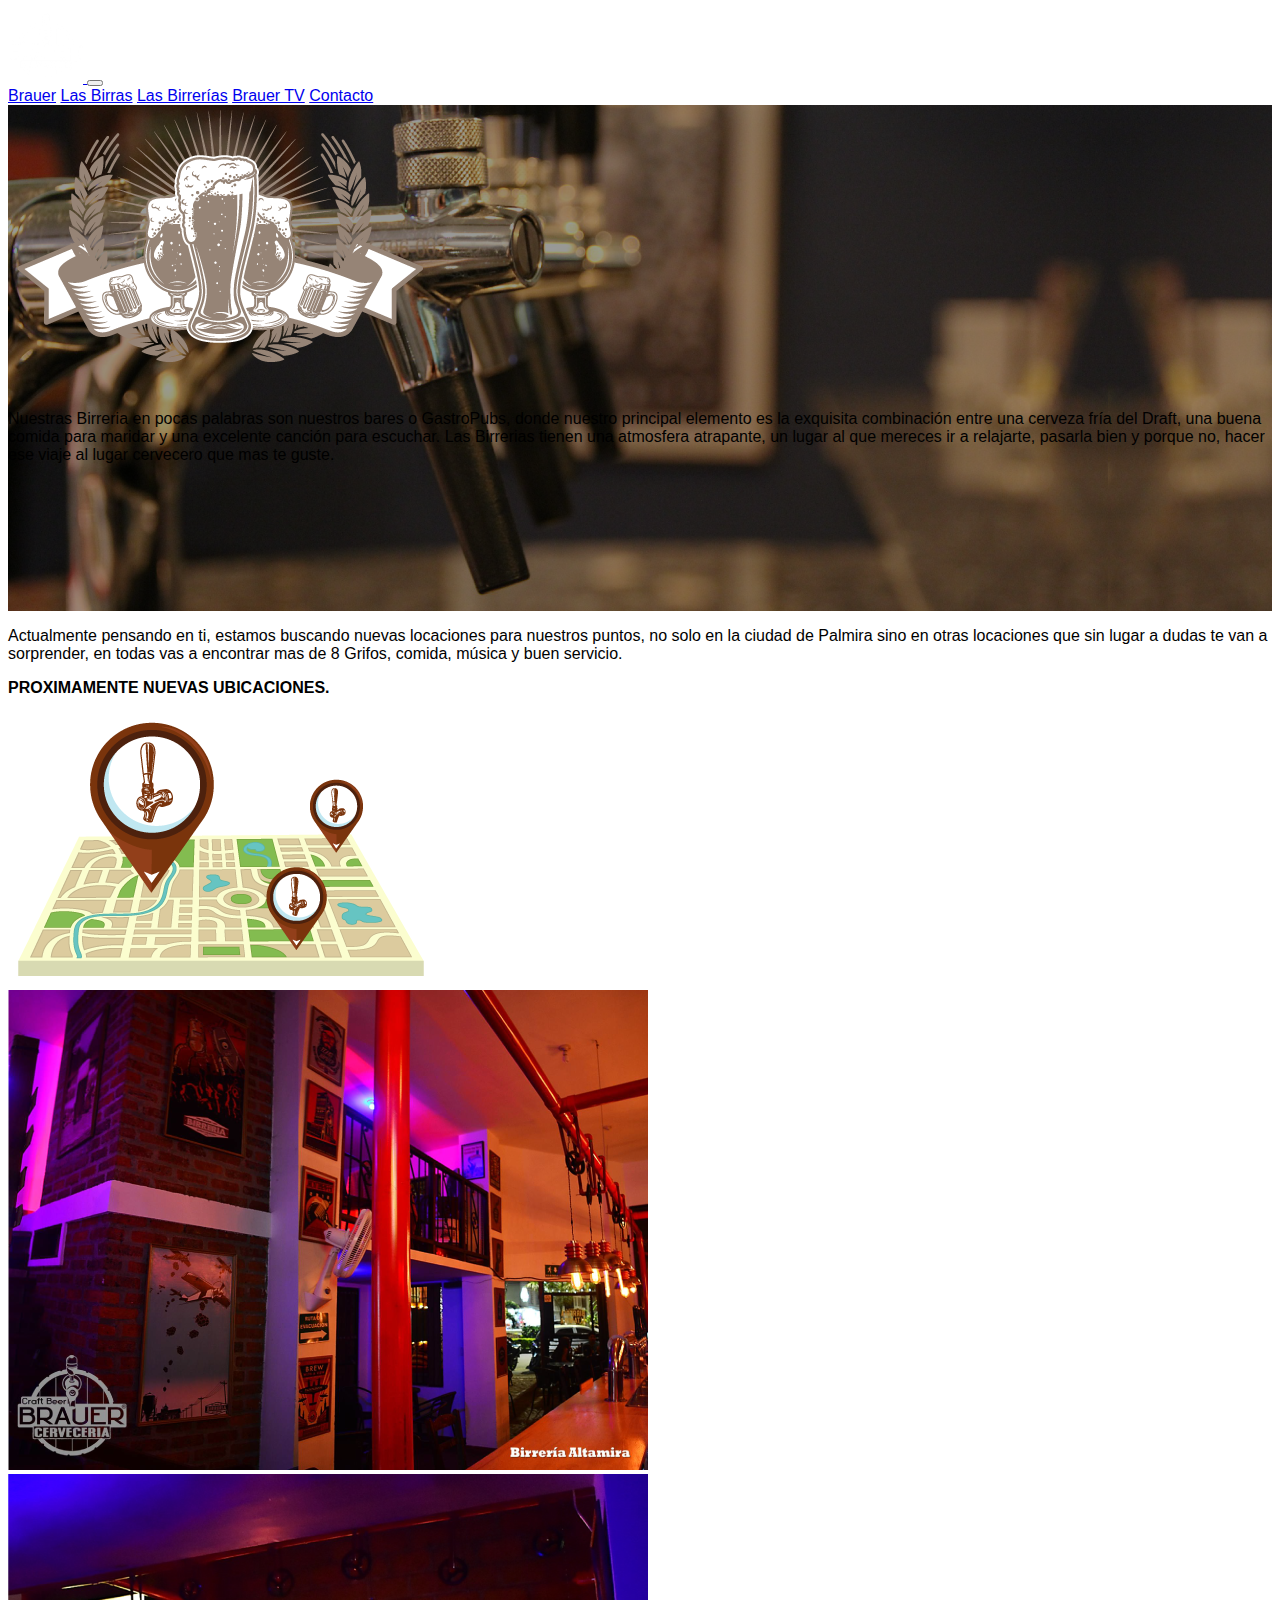
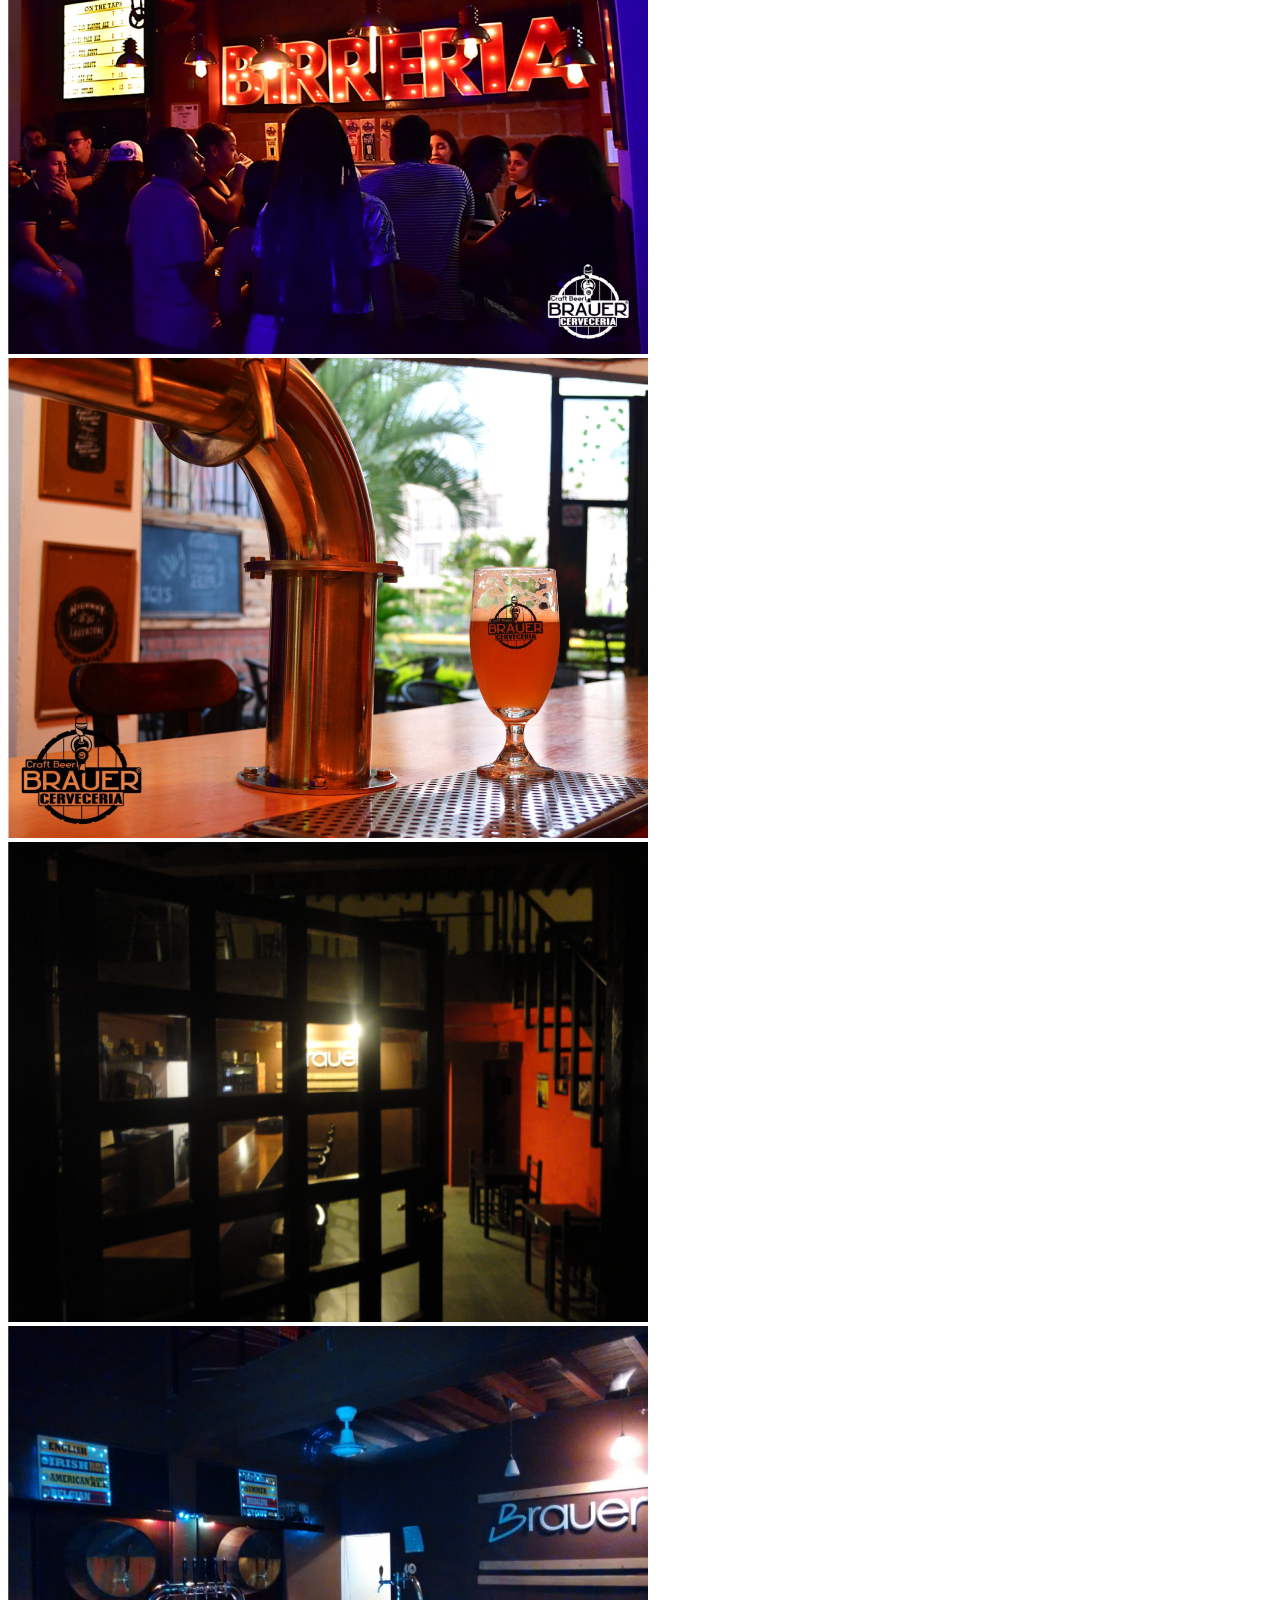
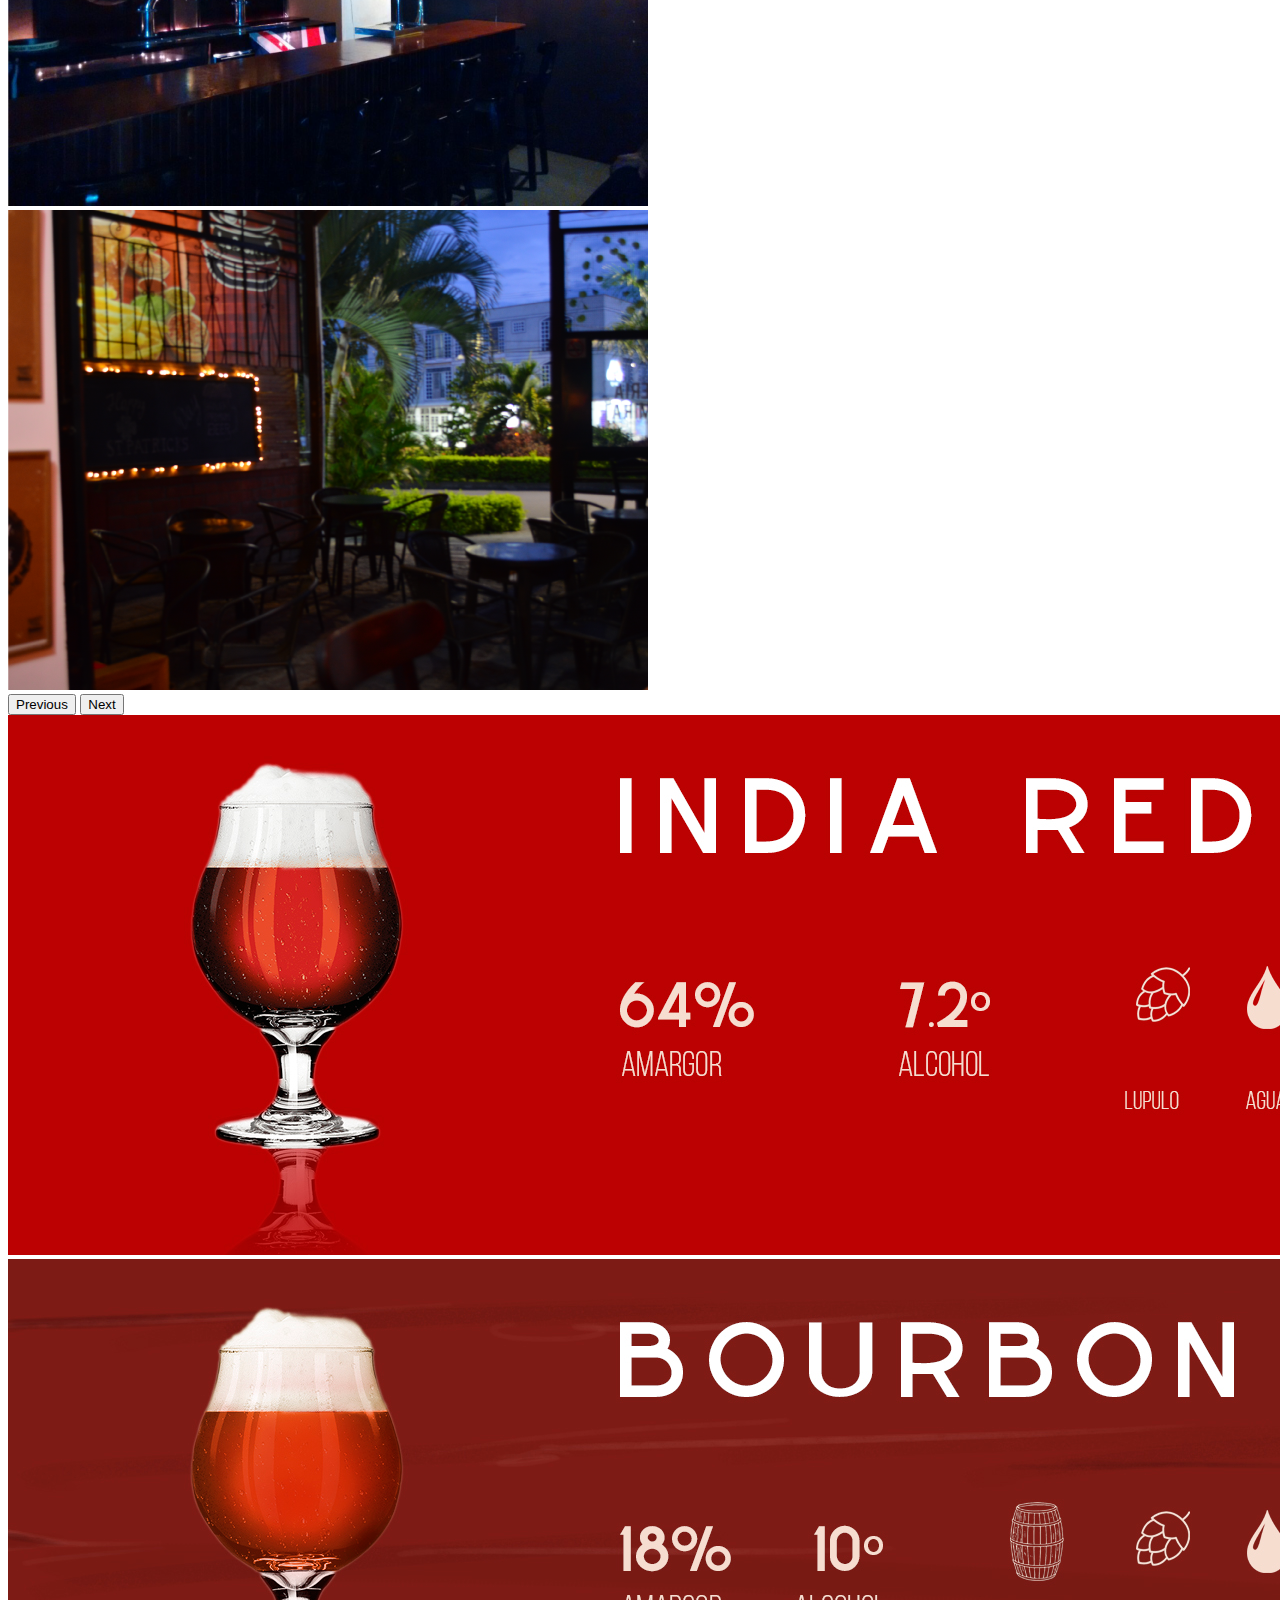
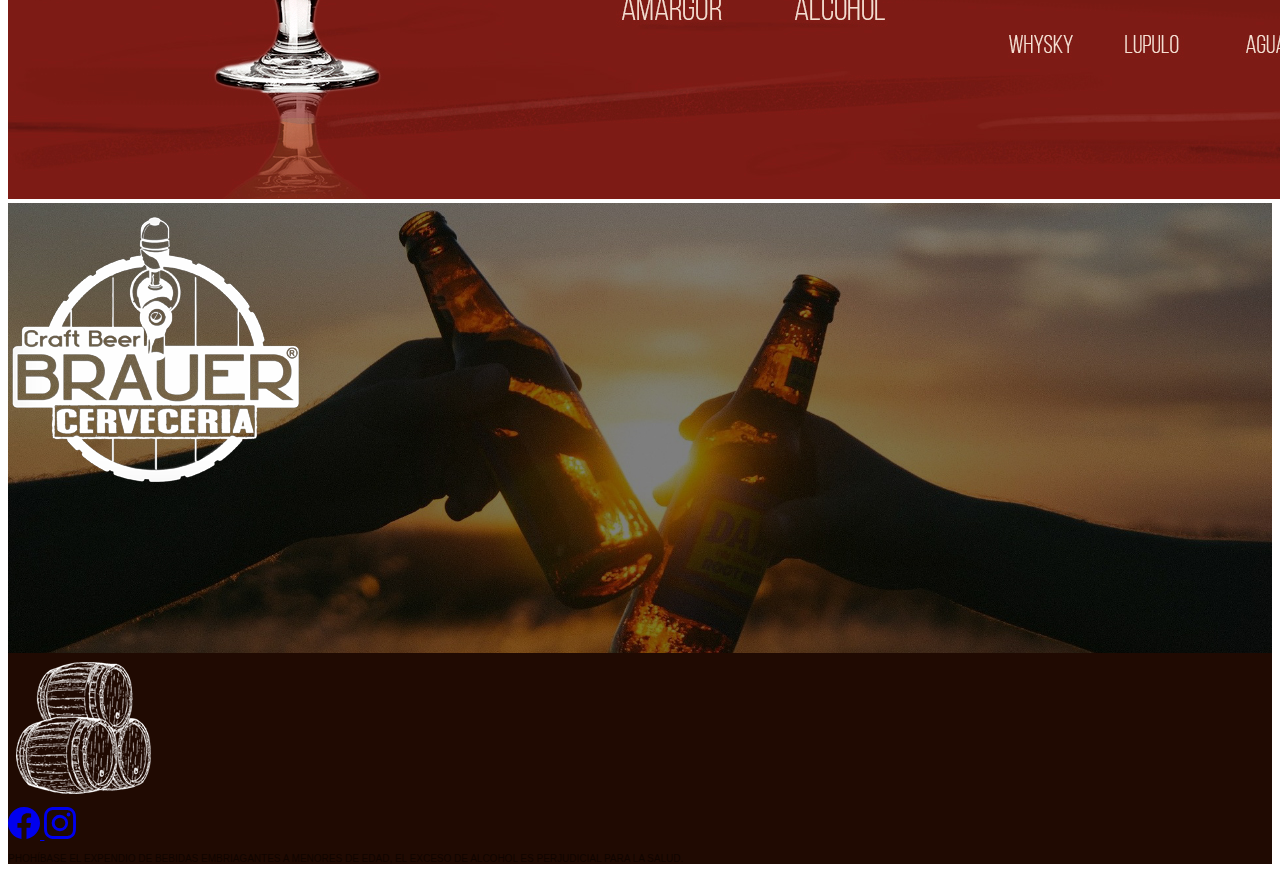
<file: Birrerias.html>
<!doctype html>
<html lang="en">
  <head>
    <!-- Required meta tags -->
    <meta charset="utf-8">
    <meta name="viewport" content="width=device-width, initial-scale=1">

    <!-- Bootstrap CSS -->
    <link href="https://cdn.jsdelivr.net/npm/bootstrap@5.1.3/dist/css/bootstrap.min.css" rel="stylesheet" integrity="sha384-1BmE4kWBq78iYhFldvKuhfTAU6auU8tT94WrHftjDbrCEXSU1oBoqyl2QvZ6jIW3" crossorigin="anonymous">
    <link rel="stylesheet" href="css/style.css">

    <title>Birreria.Brauer</title>
  </head>
  <body>

    
    <nav class="navbar fixed-top navbar-dark navbar-expand-lg p-md-2">
        <div class="container-fluid ">
          <a class="navbar-brand" href="#"> <img src="imagenes/brauer-logo.png" alt=""> </a>
          <button class="navbar-toggler" type="button" data-bs-toggle="collapse" data-bs-target="#navbarNavAltMarkup" aria-controls="navbarNavAltMarkup" aria-expanded="false" aria-label="Toggle navigation">
            <span class="navbar-toggler-icon"></span>
          </button>
          <div class="collapse navbar-collapse " id="navbarNavAltMarkup">
              <div class="mx-auto"></div>
            <div class="navbar-nav">
              <a class="nav-link " aria-current="page" href="index.html">Brauer</a>
              <a class="nav-link" href="Birras.html">Las Birras</a>
              <a class="nav-link active" href="#">Las Birrerías</a>
              <a class="nav-link" href="#">Brauer TV</a>
              <a class="nav-link" href="#contact">Contacto</a>
            </div>
          </div>
        </div>
      </nav>    



      <section class="fondob1r">
        <div class="container container py-5 d-flex flex-column justify-content-center h-100 text-white">
          <div class="row align-items-center justify-content-center">
      
      
            <div class="col-12 text-center">
              
              <img class="" src="imagenes/vaso2_brauer.png" alt="">
        
            </div>
      
          
          
          
            <div class="col-md-8 col-12">
      
            <p class=" card-text text-center text-white">Nuestras Birreria en pocas palabras son nuestros bares o GastroPubs, donde nuestro principal elemento es la exquisita combinación entre una cerveza fría del Draft, una buena comida para maridar y una excelente canción para escuchar. Las Birrerias tienen una atmosfera atrapante, un lugar al que mereces ir a relajarte, pasarla bien y porque no, hacer ese viaje al lugar cervecero que mas te guste.</p>
          </div>
          </div>
        </div>
            
      </section>
      
      
          <!--slider -->
            <div class="container py-5">
      
              <div class="row align-items-center justify-content-center justify-content-evenly">
              
              <div class="col-10 col-md-4">
              
                  <p class="card-text text-center text-black-50">
      
                    Actualmente pensando en ti, estamos buscando nuevas locaciones para nuestros puntos, no solo en la ciudad de Palmira sino en otras locaciones que sin lugar a dudas te van a sorprender, en todas vas a encontrar mas de 8 Grifos, comida, música y buen servicio.
                    
                    
                    
                  </p>
      
                  <p class="card-text text-center"> <b> PROXIMAMENTE NUEVAS UBICACIONES. </b> </p>



              
              <div class="text-center g-2">
                    <img class="img-fluid " src="imagenes/brauer_g.png" alt="">
                  </div>
            

                </div>

        
                
                          <div class="col-12 col-md-7 text-center py-5">
                        
                            <div id="carouselExampleControls" class="carousel slide" data-bs-ride="carousel">
                              <div class="carousel-inner">
                          
                              <div class="carousel-item active">
                                <img src="imagenes/birrerias_brauer_4.png" class="d-block w-100" alt="...">
                              </div>
                              <div class="carousel-item">
                                <img src="imagenes/birrerias_brauer_5.png" class="d-block w-100" alt="...">
                              </div>
                              <div class="carousel-item">
                                <img src="imagenes/birrerias_brauer_6.png" class="d-block w-100" alt="...">
                              </div>
                              <div class="carousel-item">
                                <img src="imagenes/birrerias_brauer_3.png" class="d-block w-100" alt="...">
                              </div>
                              <div class="carousel-item">
                                <img src="imagenes/birrerias_brauer_2.png" class="d-block w-100" alt="...">
                              </div>
                              <div class="carousel-item">
                                <img src="imagenes/birrerias_brauer_1.png" class="d-block w-100" alt="...">
                              </div>
                              
                              </div>
                             
                              <button class="carousel-control-prev" type="button" data-bs-target="#carouselExampleControls" data-bs-slide="prev">
                              <span class="carousel-control-prev-icon" aria-hidden="true"></span>
                              <span class="visually-hidden">Previous</span>
                              </button>
                              <button class="carousel-control-next" type="button" data-bs-target="#carouselExampleControls" data-bs-slide="next">
                              <span class="carousel-control-next-icon" aria-hidden="true"></span>
                              <span class="visually-hidden">Next</span>
                              </button>
                            </div>
                
                          
                          
                            </div>
                
                       
      
      
      
                </div>
              </div>
      
       
      

      

                <div class="container">
      
                <div class="row">
                  <div class="col-10">
      
                    <div class="carousel center-align">
      
                      <div class="carousel-item">
                        <img src="imagenes/IRA.jpg" alt="">
      
                      </div>
      
                      <div class="carousel-item">
                        <img src="imagenes/BOURBON.jpg" alt="">
      
                      </div>
      
                    </div>
      
                  </div>
      
                </div>

                </div>
      

              </div>
                
              </div>
              
              
<section class=" fondobir justify-content-center d-flex flex-column text-white align-items-center">
	<div class="row">
		
			<div class="col-12 text-center">

<img src="imagenes/logo sello brauer.png" alt="">
		
			</div>
	</div>
</section>              

    


<footer class="footer mt-auto py-3 colorcontacto align-items-end fondofooter" id="contact">
    <div class="container">
      <div class="row">
        <div class="col-6">
    
          <address class=" text-center colorblanco">
            
    <strong><img src="imagenes/barriles sello.png" alt=""></strong>
         </address>
    
          </div>
    
           <div class="col-6 text-center py-5">
               

            <a href="https://www.facebook.com/" target="_blanck" class="btn btn-default px-3">
                <svg xmlns="http://www.w3.org/2000/svg" width="2.0rem" height="2.0rem" fill="currentColor" class="bi bi-facebook text-light" viewBox="0 0 16 16">
                  <path d="M16 8.049c0-4.446-3.582-8.05-8-8.05C3.58 0-.002 3.603-.002 8.05c0 4.017 2.926 7.347 6.75 7.951v-5.625h-2.03V8.05H6.75V6.275c0-2.017 1.195-3.131 3.022-3.131.876 0 1.791.157 1.791.157v1.98h-1.009c-.993 0-1.303.621-1.303 1.258v1.51h2.218l-.354 2.326H9.25V16c3.824-.604 6.75-3.934 6.75-7.951z"></path>

                </svg>
            </a>

            <a href="https://www.instagram.com/" target="_blanck" class="btn btn-default px-5">
                <svg xmlns="http://www.w3.org/2000/svg" width="2.0rem" height="2.0rem" fill="currentColor" class="bi bi-instagram text-light" viewBox="0 0 16 16">
              <path d="M8 0C5.829 0 5.556.01 4.703.048 3.85.088 3.269.222 2.76.42a3.917 3.917 0 0 0-1.417.923A3.927 3.927 0 0 0 .42 2.76C.222 3.268.087 3.85.048 4.7.01 5.555 0 5.827 0 8.001c0 2.172.01 2.444.048 3.297.04.852.174 1.433.372 1.942.205.526.478.972.923 1.417.444.445.89.719 1.416.923.51.198 1.09.333 1.942.372C5.555 15.99 5.827 16 8 16s2.444-.01 3.298-.048c.851-.04 1.434-.174 1.943-.372a3.916 3.916 0 0 0 1.416-.923c.445-.445.718-.891.923-1.417.197-.509.332-1.09.372-1.942C15.99 10.445 16 10.173 16 8s-.01-2.445-.048-3.299c-.04-.851-.175-1.433-.372-1.941a3.926 3.926 0 0 0-.923-1.417A3.911 3.911 0 0 0 13.24.42c-.51-.198-1.092-.333-1.943-.372C10.443.01 10.172 0 7.998 0h.003zm-.717 1.442h.718c2.136 0 2.389.007 3.232.046.78.035 1.204.166 1.486.275.373.145.64.319.92.599.28.28.453.546.598.92.11.281.24.705.275 1.485.039.843.047 1.096.047 3.231s-.008 2.389-.047 3.232c-.035.78-.166 1.203-.275 1.485a2.47 2.47 0 0 1-.599.919c-.28.28-.546.453-.92.598-.28.11-.704.24-1.485.276-.843.038-1.096.047-3.232.047s-2.39-.009-3.233-.047c-.78-.036-1.203-.166-1.485-.276a2.478 2.478 0 0 1-.92-.598 2.48 2.48 0 0 1-.6-.92c-.109-.281-.24-.705-.275-1.485-.038-.843-.046-1.096-.046-3.233 0-2.136.008-2.388.046-3.231.036-.78.166-1.204.276-1.486.145-.373.319-.64.599-.92.28-.28.546-.453.92-.598.282-.11.705-.24 1.485-.276.738-.034 1.024-.044 2.515-.045v.002zm4.988 1.328a.96.96 0 1 0 0 1.92.96.96 0 0 0 0-1.92zm-4.27 1.122a4.109 4.109 0 1 0 0 8.217 4.109 4.109 0 0 0 0-8.217zm0 1.441a2.667 2.667 0 1 1 0 5.334 2.667 2.667 0 0 1 0-5.334z"></path>
        </svg>
            </a>
    
          
            

    

          </div>

          <div class="col-12 text-center text-white text">
            <p class="parrafo">PHOHÍBASE EL EXPENDIO DE BEBIDAS EMBRIAGANTES A MENORES DE EDAD, EL EXCESO DE ALCOHOL ES PERJUDICIAL PARA LA SALUD.</p>
          </div>
    
          </div>
    </div>
    </footer>



    <!-- Optional JavaScript; choose one of the two! -->

    <!-- Option 1: Bootstrap Bundle with Popper -->
    <script src="https://cdn.jsdelivr.net/npm/bootstrap@5.1.3/dist/js/bootstrap.bundle.min.js" integrity="sha384-ka7Sk0Gln4gmtz2MlQnikT1wXgYsOg+OMhuP+IlRH9sENBO0LRn5q+8nbTov4+1p" crossorigin="anonymous"></script>

<script>
        var nav = document.querySelector('nav');

        window.addEventListener('scroll' , function () {
            if (window.pageYOffset > 100 )  {	
                nav.classList.add('bg-dark', 'shadow');
            } else{
                    nav.classList.remove('bg-dark', 'shadow')
                }

            
        } );
 </script>

    <!-- Option 2: Separate Popper and Bootstrap JS -->
    <!--
    <script src="https://cdn.jsdelivr.net/npm/@popperjs/core@2.10.2/dist/umd/popper.min.js" integrity="sha384-7+zCNj/IqJ95wo16oMtfsKbZ9ccEh31eOz1HGyDuCQ6wgnyJNSYdrPa03rtR1zdB" crossorigin="anonymous"></script>
    <script src="https://cdn.jsdelivr.net/npm/bootstrap@5.1.3/dist/js/bootstrap.min.js" integrity="sha384-QJHtvGhmr9XOIpI6YVutG+2QOK9T+ZnN4kzFN1RtK3zEFEIsxhlmWl5/YESvpZ13" crossorigin="anonymous"></script>
    -->
  </body>
</html>
</file>
<file: css/style.css>
body{font-family: 'Roboto', sans-serif;}



h1,h2,h3,h4,h5,h6,p{font-family: 'Roboto', sans-serif;}

h1{font-size: 3.1rem;font-weight: 900;letter-spacing: 3px}
.h11{font-size: 3.0rem;font-weight: 900;letter-spacing: 35px}

h2{font-size: 32px;font-weight: 900;letter-spacing: 20PX}
h21{font-size: 40px;font-weight: 900; letter-spacing: 10px}

h3{font-size: 1.4rem;font-weight: 100; letter-spacing: 17px}
h31{font-size: 1.4rem;font-weight: 100; letter-spacing: 8px}

h4{font-size: 0.5rem;font-weight: 300}

.h5bp{font-size: 1.4rem;font-weight: 300; letter-spacing: 8px}

.parinicio{font-size: 1.5rem;font-weight: 300}




.fondo{background:url('../imagenes/beer-2218900_1280.png');height:550px;
			background-size:cover;
			background-position: center;}



.color{background-color: #f2f2f2;}

.fondo-2{background-color: rgba(0,0,0,.5);height: 100vh;}

.pb-25{padding-bottom: 2.5rem}



.fondoheader{background-color: #f2f2f2;height:600px;
			background-size:cover;}
.tamano{height:50px}
.tamano2{height:183px}
.opacidad{opacity: 0%}


.fondob{background:url('../imagenes/beer-839865_1920.jpg');height:370px;
			background-size:cover;}

.fondob1{background:url('../imagenes/beer-839865_1920.jpg');height:200px;
				background-size:cover;}

.fondoC{background:url('../imagenes/fondoc.jpg');
			}

.fondobir{background:url('../imagenes/beer83.jpg');height:450px;
	background-position: center;
				background-size:cover;}

.noneborder{border-style: none;}	

.fondob2{background:url('../imagenes/braur.b1.jpg');
}

.fondofooter{background: #200a02;}

.fondopag{background-color: #201502;}

.text{opacity: 50%; font-size:x-small;}


.fondobrr{background:url('../imagenes/brauer_birras.png');height: 506px;
	background-position: center;
				background-size:cover;}

.fondob1r{background:url('../imagenes/brauer_birreria.png');height: 506px;
					background-position: center;
								background-size:cover;}
</file>
